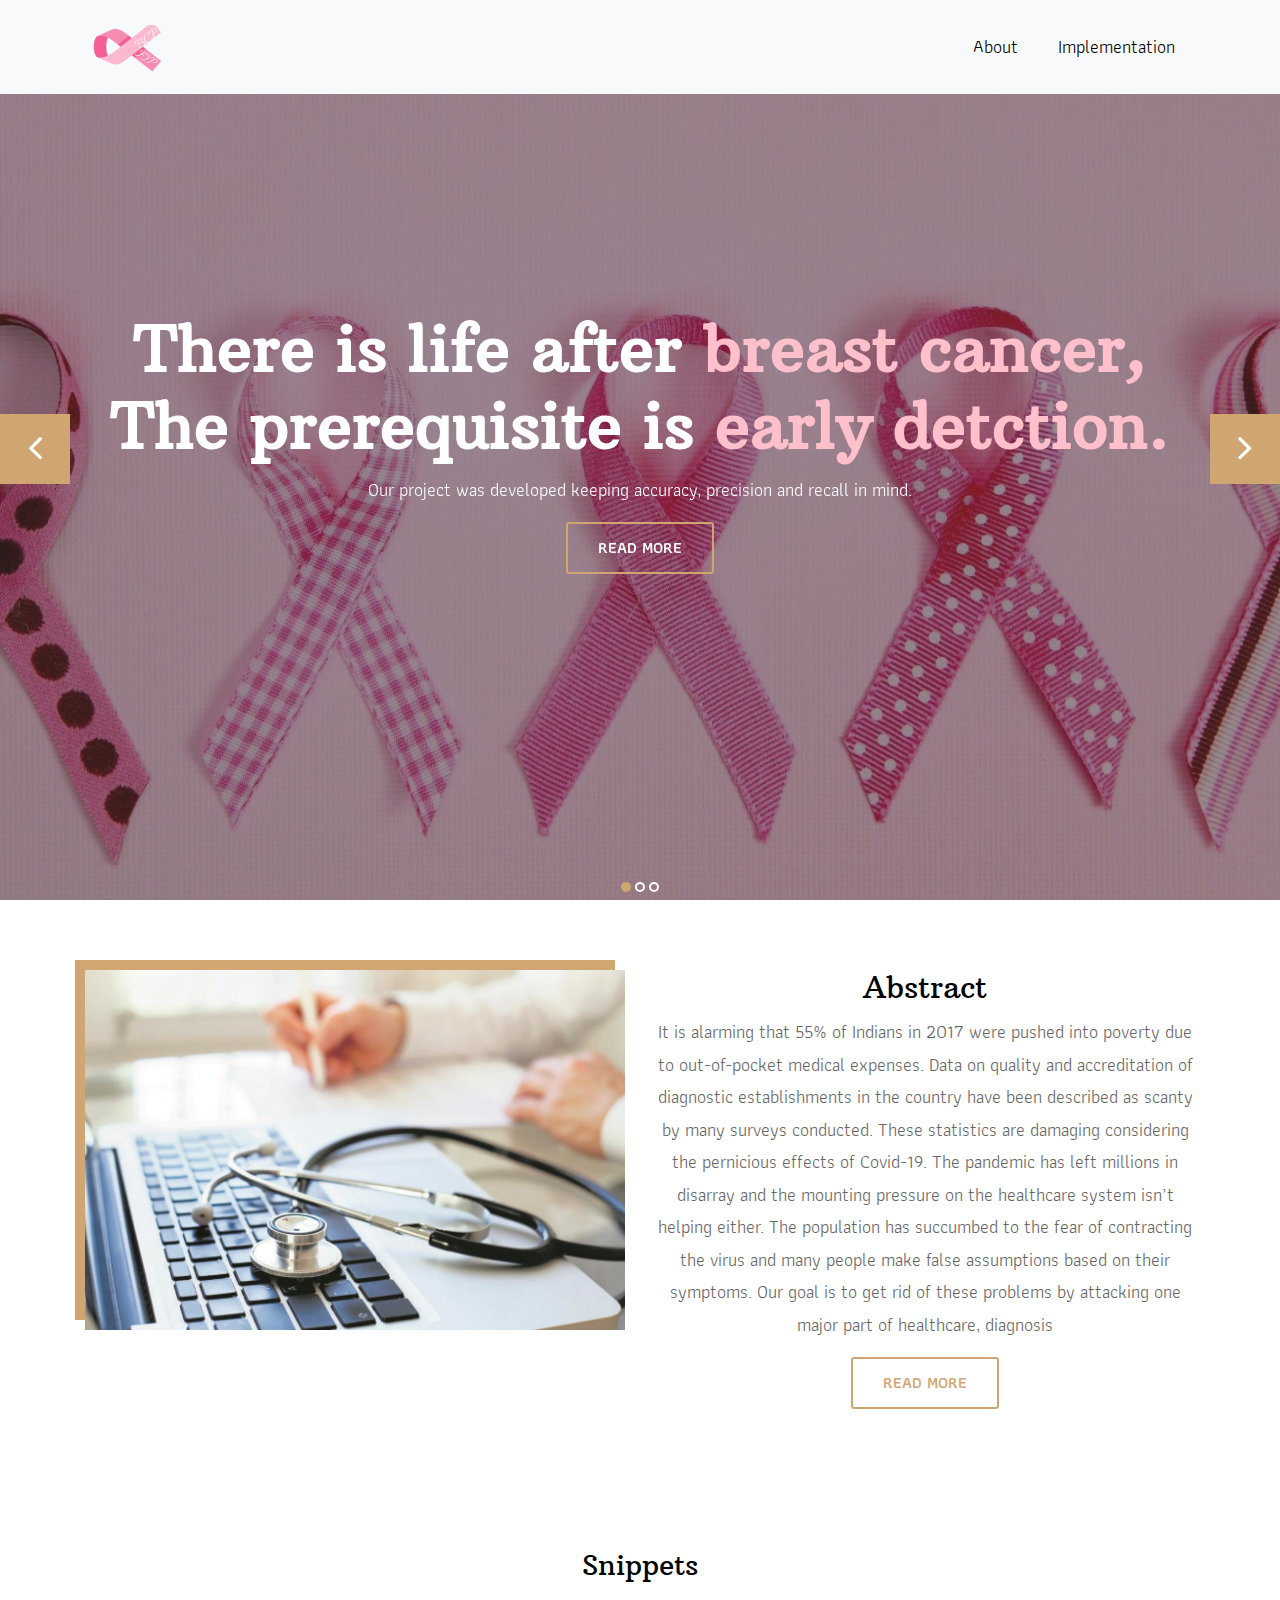
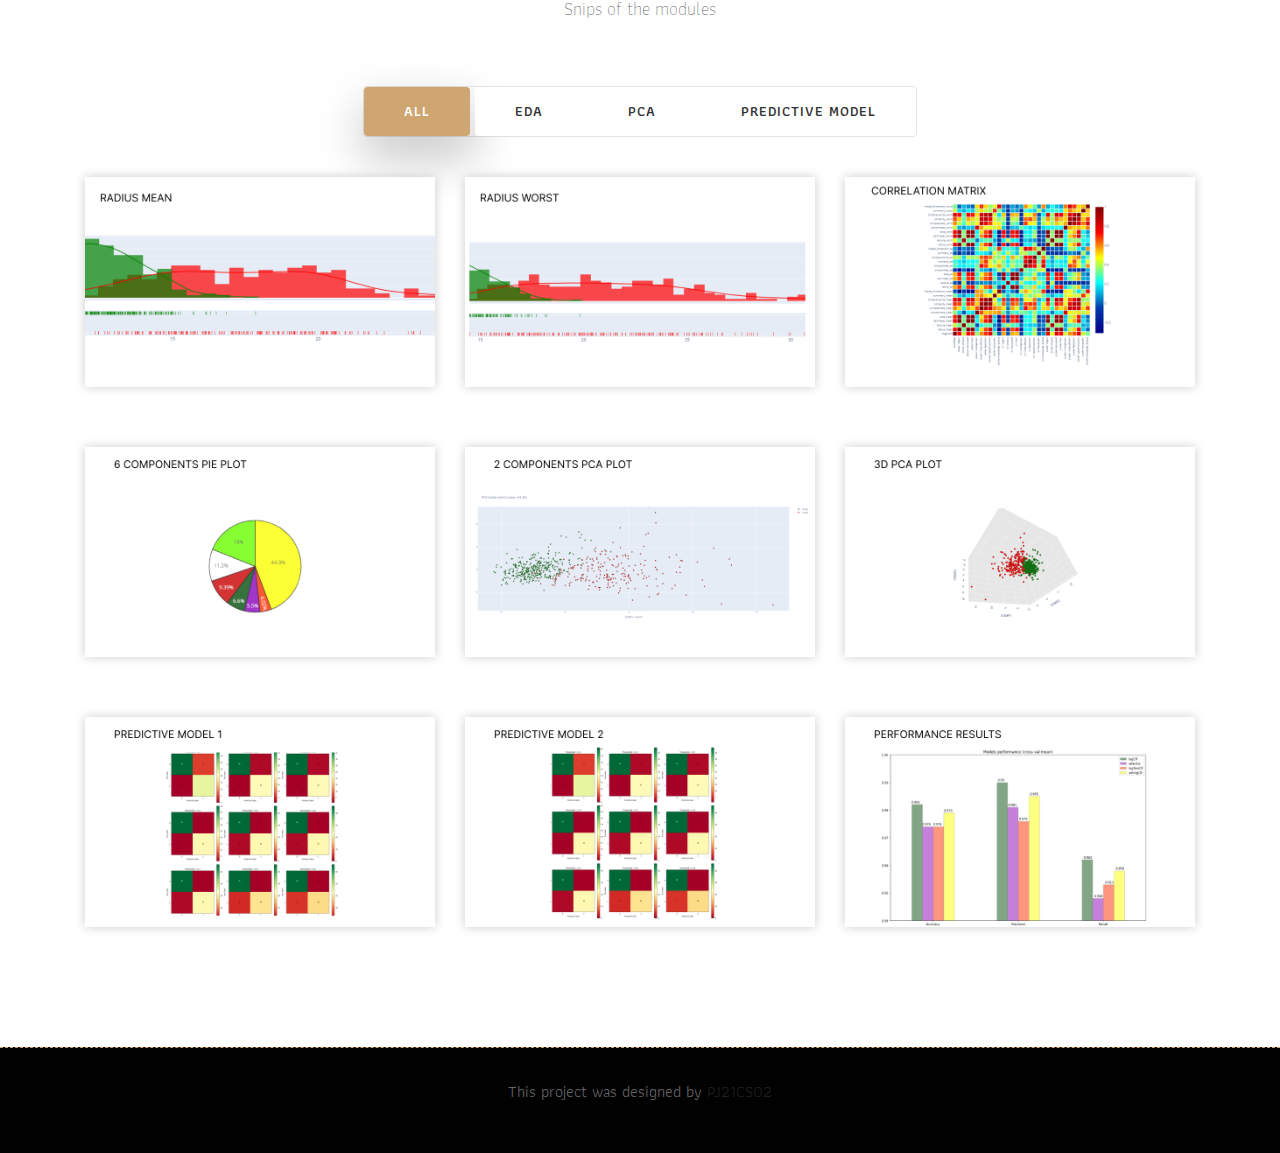
<file: website/index.html>
<!DOCTYPE html>
<html lang="en">
  <!-- Basic -->
  <head>
    <meta charset="utf-8" />
    <meta http-equiv="X-UA-Compatible" content="IE=edge" />

    <!-- Mobile Metas -->
    <meta name="viewport" content="width=device-width, initial-scale=1" />

    <!-- Site Metas -->
    <title>Breast Cancer Prediction - FYP PJ21CS02</title>
    <meta name="keywords" content="Breast cancer prediction">
    <meta name="description" content="A small project website for our FYP">
    <meta name="author" content="PJ21CS02">

    <!-- Site Icons -->
    <link rel="shortcut icon" href="images/favicon.ico" type="image/x-icon" />
    <link rel="apple-touch-icon" href="images/apple-touch-icon.png" />

    <!-- Bootstrap CSS -->
    <link rel="stylesheet" href="css/bootstrap.min.css" />
    <!-- Site CSS -->
    <link rel="stylesheet" href="css/style.css" />
    <!-- Responsive CSS -->
    <link rel="stylesheet" href="css/responsive.css" />
    <!-- Custom CSS -->
    <link rel="stylesheet" href="css/custom.css" />

  </head>

  <body>
    <!-- Start header -->
    <header class="top-navbar">
      <nav class="navbar navbar-expand-lg navbar-light bg-light">
        <div class="container">
          <a class="navbar-brand" href="index.html">
            <img src="images/LL.png" alt="" />
          </a>
          <button
            class="navbar-toggler"
            type="button"
            data-toggle="collapse"
            data-target="#navbars-rs-food"
            aria-controls="navbars-rs-food"
            aria-expanded="false"
            aria-label="Toggle navigation"
          >
            <span class="navbar-toggler-icon"></span>
          </button>
          <div class="collapse navbar-collapse" id="navbars-rs-food">
            <ul class="navbar-nav ml-auto">
              <li class="nav-item">
                <a class="nav-link" href="about.html">About</a>
              </li>
              <li class="nav-item">
                <a class="nav-link" href="https://github.com/malfunctixn/FYP">Implementation</a>
              </li>
            </ul>
          </div>
        </div>
      </nav>
    </header>
    <!-- End header -->

    <!-- Start slides -->
    <div id="slides" class="cover-slides">
      <ul class="slides-container">
        <li class="text-center">
          <img src="images/bcp11.jpg" alt="" />
          <div class="container">
            <div class="row">
              <div class="col-md-12">
                <h1 class="m-b-20">
                  <strong
                    >There is life after <span style="color: pink;">breast cancer,</span> <br />
                    The prerequisite is <span style="color:pink ;">early detction.</span> </strong
                  >
                </h1>
                <p class="m-b-40">
                  Our project was developed keeping accuracy, precision and
                  recall in mind.
                </p>
                <p>
                  <a
                    class="btn btn-lg btn-circle btn-outline-new-white"
                    href="blog.html"
                    >Read more</a
                  >
                </p>
              </div>
            </div>
          </div>
        </li>
        <li class="text-center">
          <img src="images/bg.jpg" alt="" />
          <div class="container">
            <div class="row">
              <div class="col-md-12">
                <h1 class="m-b-20" >
                    Supporting the <span style="color: pink;">Fighters,</span> <br />
                    Admiring the <span style="color: pink;">Survivors,</span> <br />
                    Honoring the <span style="color: pink;">Taken</span> <br />
                </h1>
                <p>
                  <a
                    class="btn btn-lg btn-circle btn-outline-new-white"
                    href="blog.html"
                    >Read more</a
                  >
                </p>
              </div>
            </div>
          </div>
        </li>
        <li class="text-center">
          <img src="images/bg1.jpg" alt="" />
          <div class="container">
            <div class="row">
              <div class="col-md-12">
                <h1 class="m-b-20">
                 
                    The <span style="color: pink;"> Human Spirit </span><br />
                    is stronger than anything that can happen to it.
                </h1>
                <p>
                  <a
                    class="btn btn-lg btn-circle btn-outline-new-white"
                    href="blog.html"
                    >Read more</a
                  >
                </p>
              </div>
            </div>
          </div>
        </li>
      </ul>
      <div class="slides-navigation">
        <a href="#" class="next"
          ><i class="fa fa-angle-right" aria-hidden="true"></i
        ></a>
        <a href="#" class="prev"
          ><i class="fa fa-angle-left" aria-hidden="true"></i
        ></a>
      </div>
    </div>
    <!-- End slides -->

    <!-- Start Abstract -->
    <div class="about-section-box">
      <div class="container">
        <div class="row">
          <div class="col-lg-6 col-md-6 col-sm-12">
            <img src="images/bcp1.jpg" alt="" class="img-fluid" />
          </div>
          <div class="col-lg-6 col-md-6 col-sm-12 text-center">
            <div class="inner-column">
              <h1>Abstract</h1>
              <p>
                It is alarming that 55% of Indians in 2017 were pushed into
                poverty due to out-of-pocket medical expenses. Data on quality
                and accreditation of diagnostic establishments in the country
                have been described as scanty by many surveys conducted. These
                statistics are damaging considering the pernicious effects of
                Covid-19. The pandemic has left millions in disarray and the
                mounting pressure on the healthcare system isn’t helping either.
                The population has succumbed to the fear of contracting the
                virus and many people make false assumptions based on their
                symptoms. Our goal is to get rid of these problems by attacking
                one major part of healthcare, diagnosis
              </p>
              <a
                class="btn btn-lg btn-circle btn-outline-new-white"
                href="abstract-blog.html"
                >Read more</a
              >
            </div>
          </div>
        </div>
      </div>
    </div>
    <!-- End abstract -->

    <!-- Start Menu -->
    <div class="menu-box">
      <div class="container">
        <div class="row">
          <div class="col-lg-12">
            <div class="heading-title text-center">
              <h2>Snippets</h2>
              <p>
                Snips of the modules
              </p>
            </div>
          </div>
        </div>
        <div class="row">
          <div class="col-lg-12">
            <div class="special-menu text-center">
              <div class="button-group filter-button-group">
                <button class="active" data-filter="*">All</button>
                <button data-filter=".drinks">EDA</button>
                <button data-filter=".lunch">PCA</button>
                <button data-filter=".dinner">Predictive Model</button>
              </div>
            </div>
          </div>
        </div>

        <div class="row special-list">
          <div class="col-lg-4 col-md-6 special-grid drinks">
            <div class="gallery-single fix">
              <img src="images/EDA1.png" class="img-fluid" alt="Image" />
              <div class="why-text">
                <h4>EDA - Radius Mean</h4>
              </div>
            </div>
          </div>

          <div class="col-lg-4 col-md-6 special-grid drinks">
            <div class="gallery-single fix">
              <img src="images/EDA2.png" class="img-fluid" alt="Image" />
              <div class="why-text">
                <h4>Radius Worst</h4>
              </div>
            </div>
          </div>

          <div class="col-lg-4 col-md-6 special-grid drinks">
            <div class="gallery-single fix">
              <img src="images/EDA3.png" class="img-fluid" alt="Image" />
              <div class="why-text">
                <h4>Correlation Matrix</h4>
              </div>
            </div>
          </div>

          <div class="col-lg-4 col-md-6 special-grid lunch">
            <div class="gallery-single fix">
              <img src="images/PCA1.png" class="img-fluid" alt="Image" />
              <div class="why-text">
                <h4>PCA with 6 components</h4>
              </div>
            </div>
          </div>

          <div class="col-lg-4 col-md-6 special-grid lunch">
            <div class="gallery-single fix">
              <img src="images/PCA2.png" class="img-fluid" alt="Image" />
              <div class="why-text">
                <h4>PCA with 2 components</h4>
              </div>
            </div>
          </div>

          <div class="col-lg-4 col-md-6 special-grid lunch">
            <div class="gallery-single fix">
              <img src="images/PCA3.png" class="img-fluid" alt="Image" />
              <div class="why-text">
                <h4>PCA with 3 components</h4>
              </div>
            </div>
          </div>

          <div class="col-lg-4 col-md-6 special-grid dinner">
            <div class="gallery-single fix">
              <img src="images/PREDICTIVE MODEL 1.png" class="img-fluid" alt="Image" />
              <div class="why-text">
                <h4>Predicitve Model 1</h4>
              </div>
            </div>
          </div>

          <div class="col-lg-4 col-md-6 special-grid dinner">
            <div class="gallery-single fix">
              <img src="images/PREDICTIVE MODEL 2.png" class="img-fluid" alt="Image" />
              <div class="why-text">
                <h4>Predicitve Model 2</h4>
              </div>
            </div>
          </div>

          <div class="col-lg-4 col-md-6 special-grid dinner">
            <div class="gallery-single fix">
              <img src="images/RESULT.png" class="img-fluid" alt="Image" />
              <div class="why-text">
                <h4>Results</h4>
              </div>
            </div>
          </div>
        </div>
      </div>
    </div>
    <!-- End Menu -->

    <!-- Start Footer -->
      <div class="copyright">
        <div class="container">
          <div class="row">
            <div class="col-lg-12">
              <p class="company-name">
                This project was designed by
                <a href="https://github.com/malfunctixn/FYP"><span>PJ21CS02</span></a>
              </p>
            </div>
          </div>
        </div>
      </div>
    </footer>
    <!-- End Footer -->

    <a href="#" id="back-to-top" title="Back to top" style="display: none"
      >&uarr;</a
    >

    <!-- ALL JS FILES -->
    <script src="js/jquery-3.2.1.min.js"></script>
    <script src="js/popper.min.js"></script>
    <script src="js/bootstrap.min.js"></script>
    <!-- ALL PLUGINS -->
    <script src="js/jquery.superslides.min.js"></script>
    <script src="js/images-loded.min.js"></script>
    <script src="js/isotope.min.js"></script>
    <script src="js/baguetteBox.min.js"></script>
    <script src="js/form-validator.min.js"></script>
    <script src="js/contact-form-script.js"></script>
    <script src="js/custom.js"></script>
  </body>
</html>
</file>
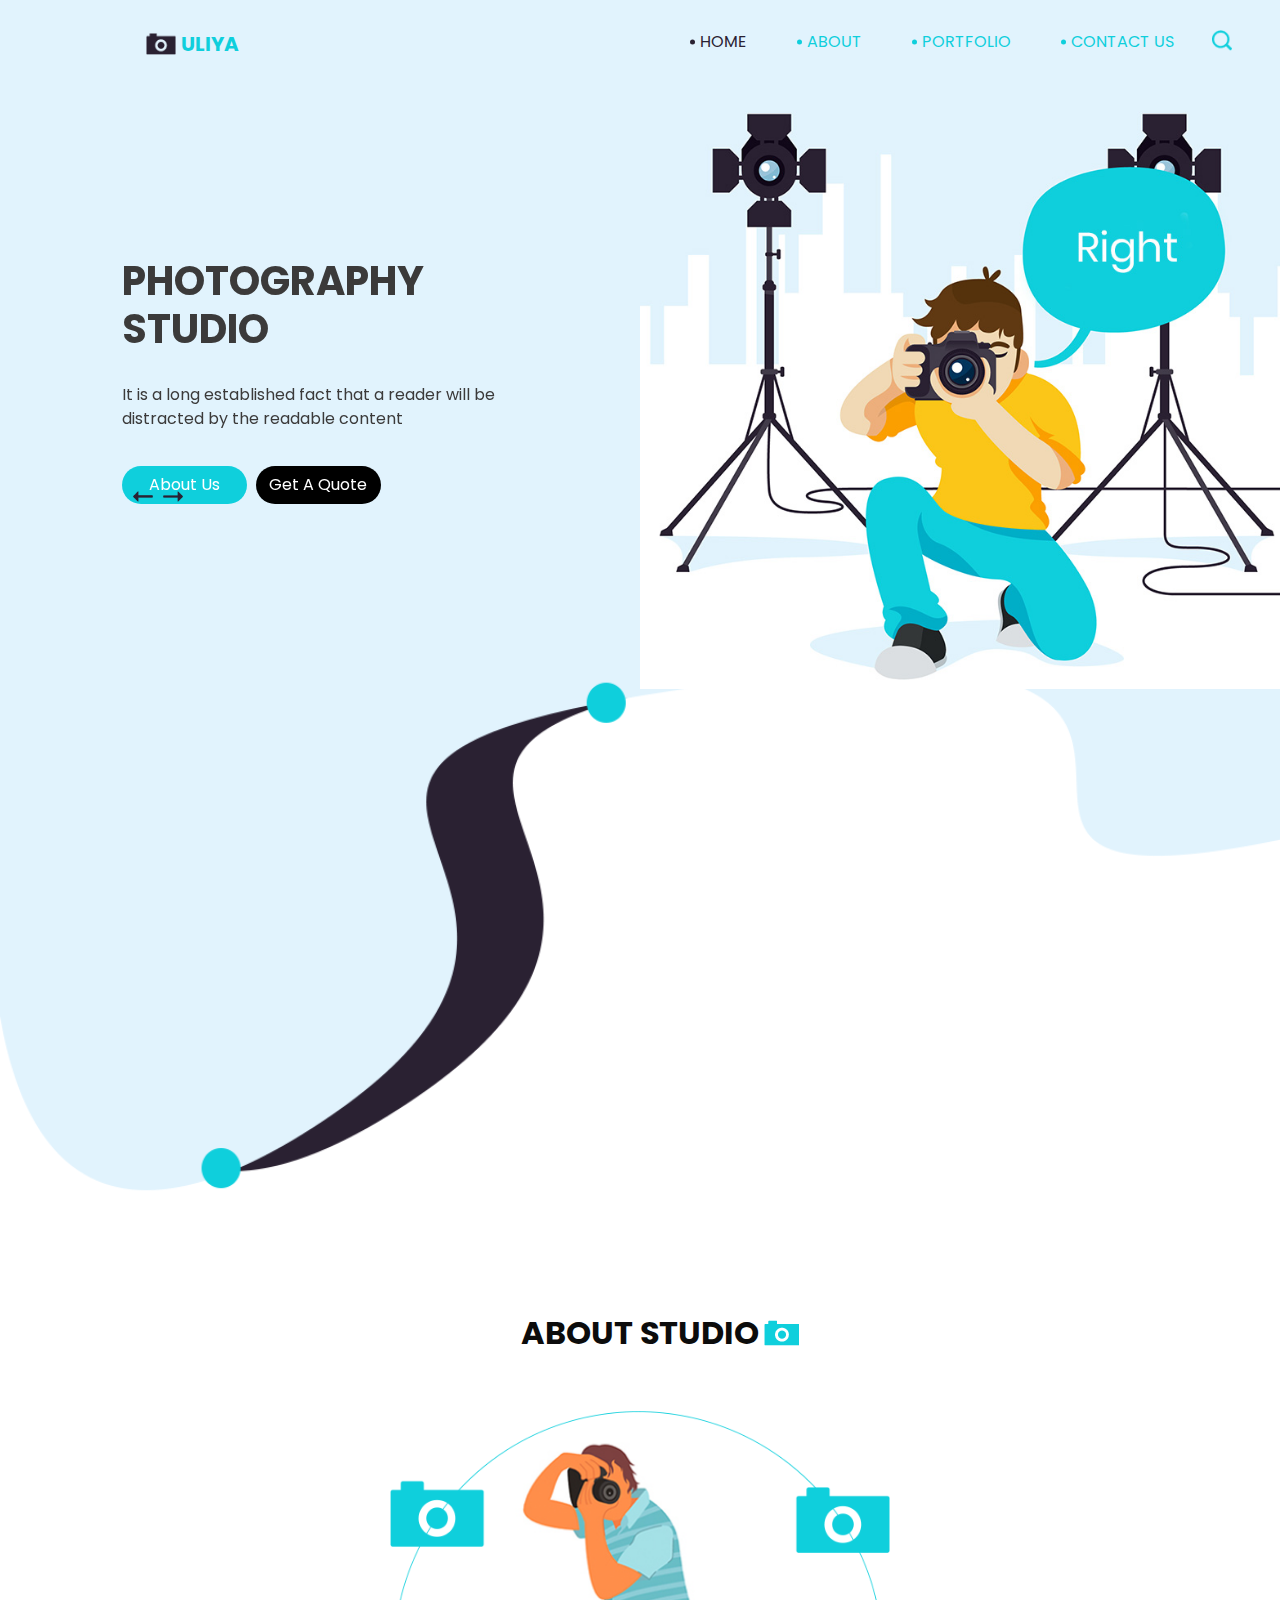
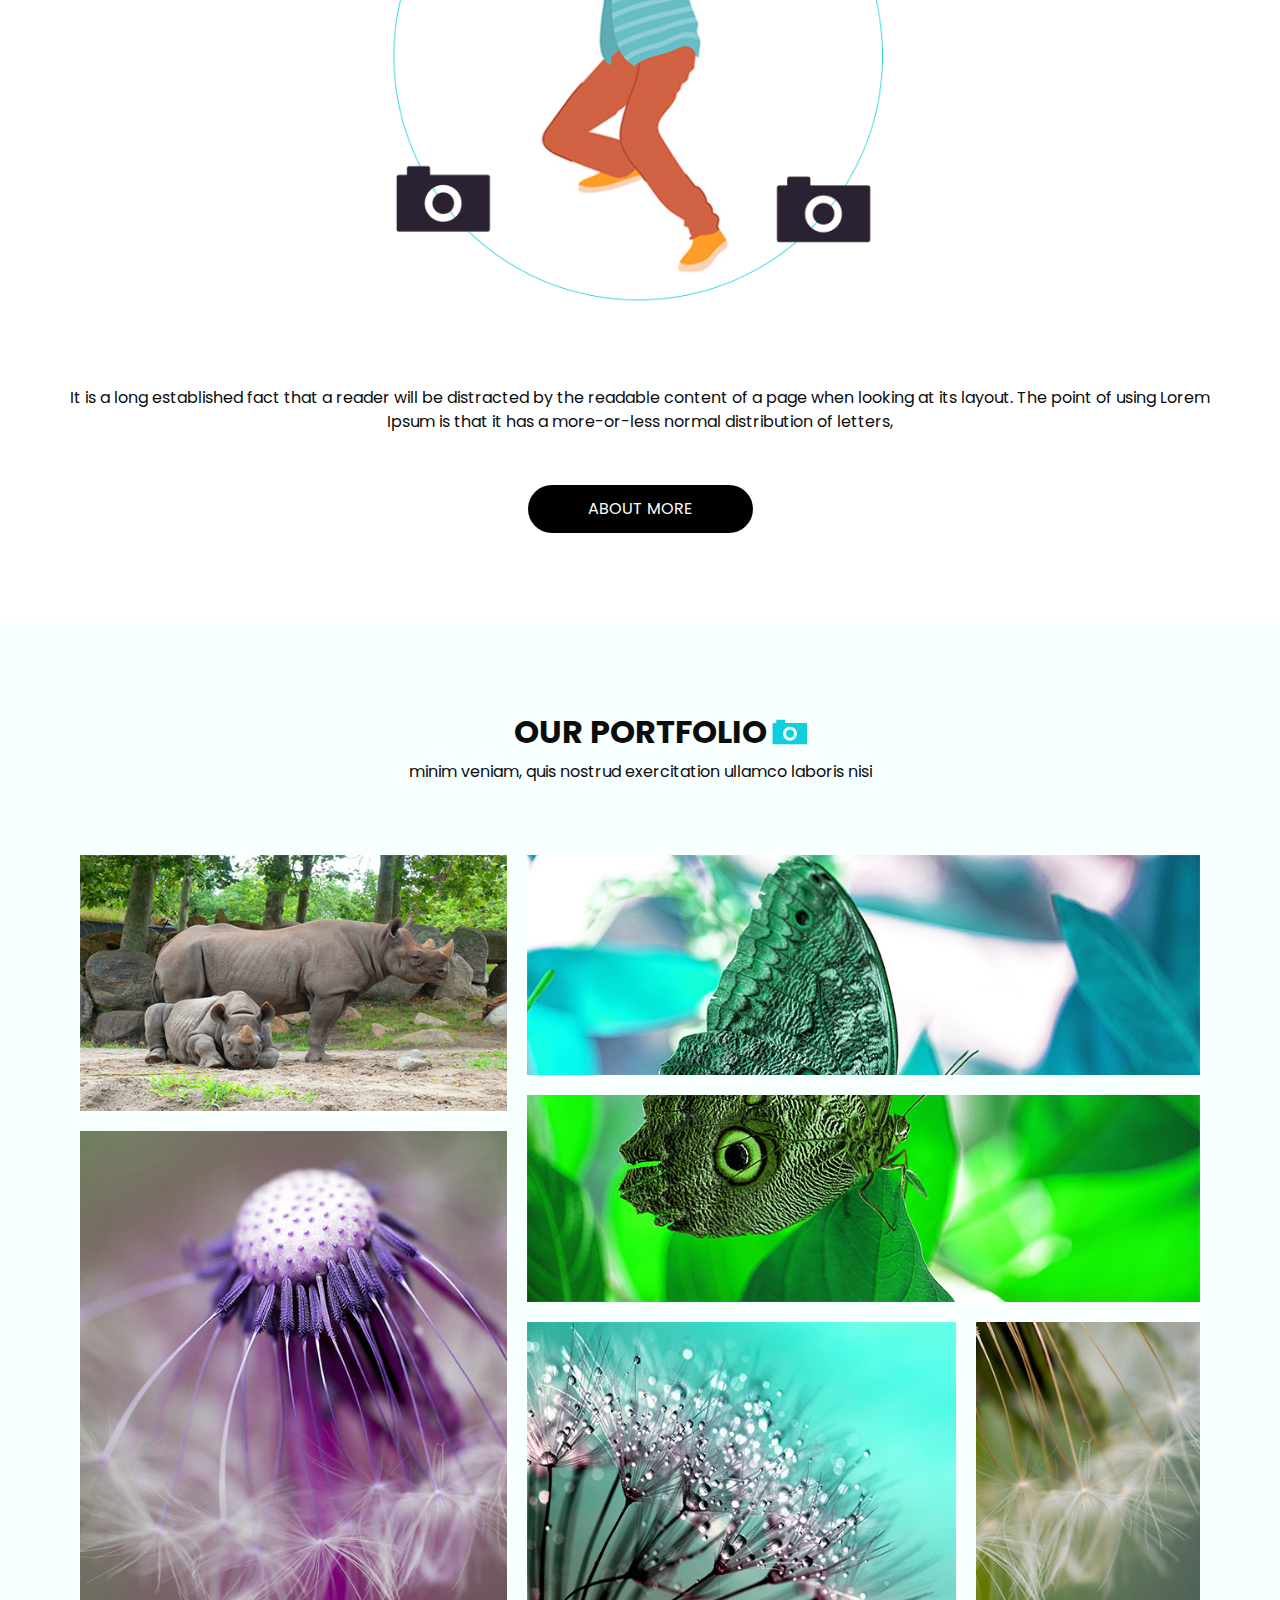
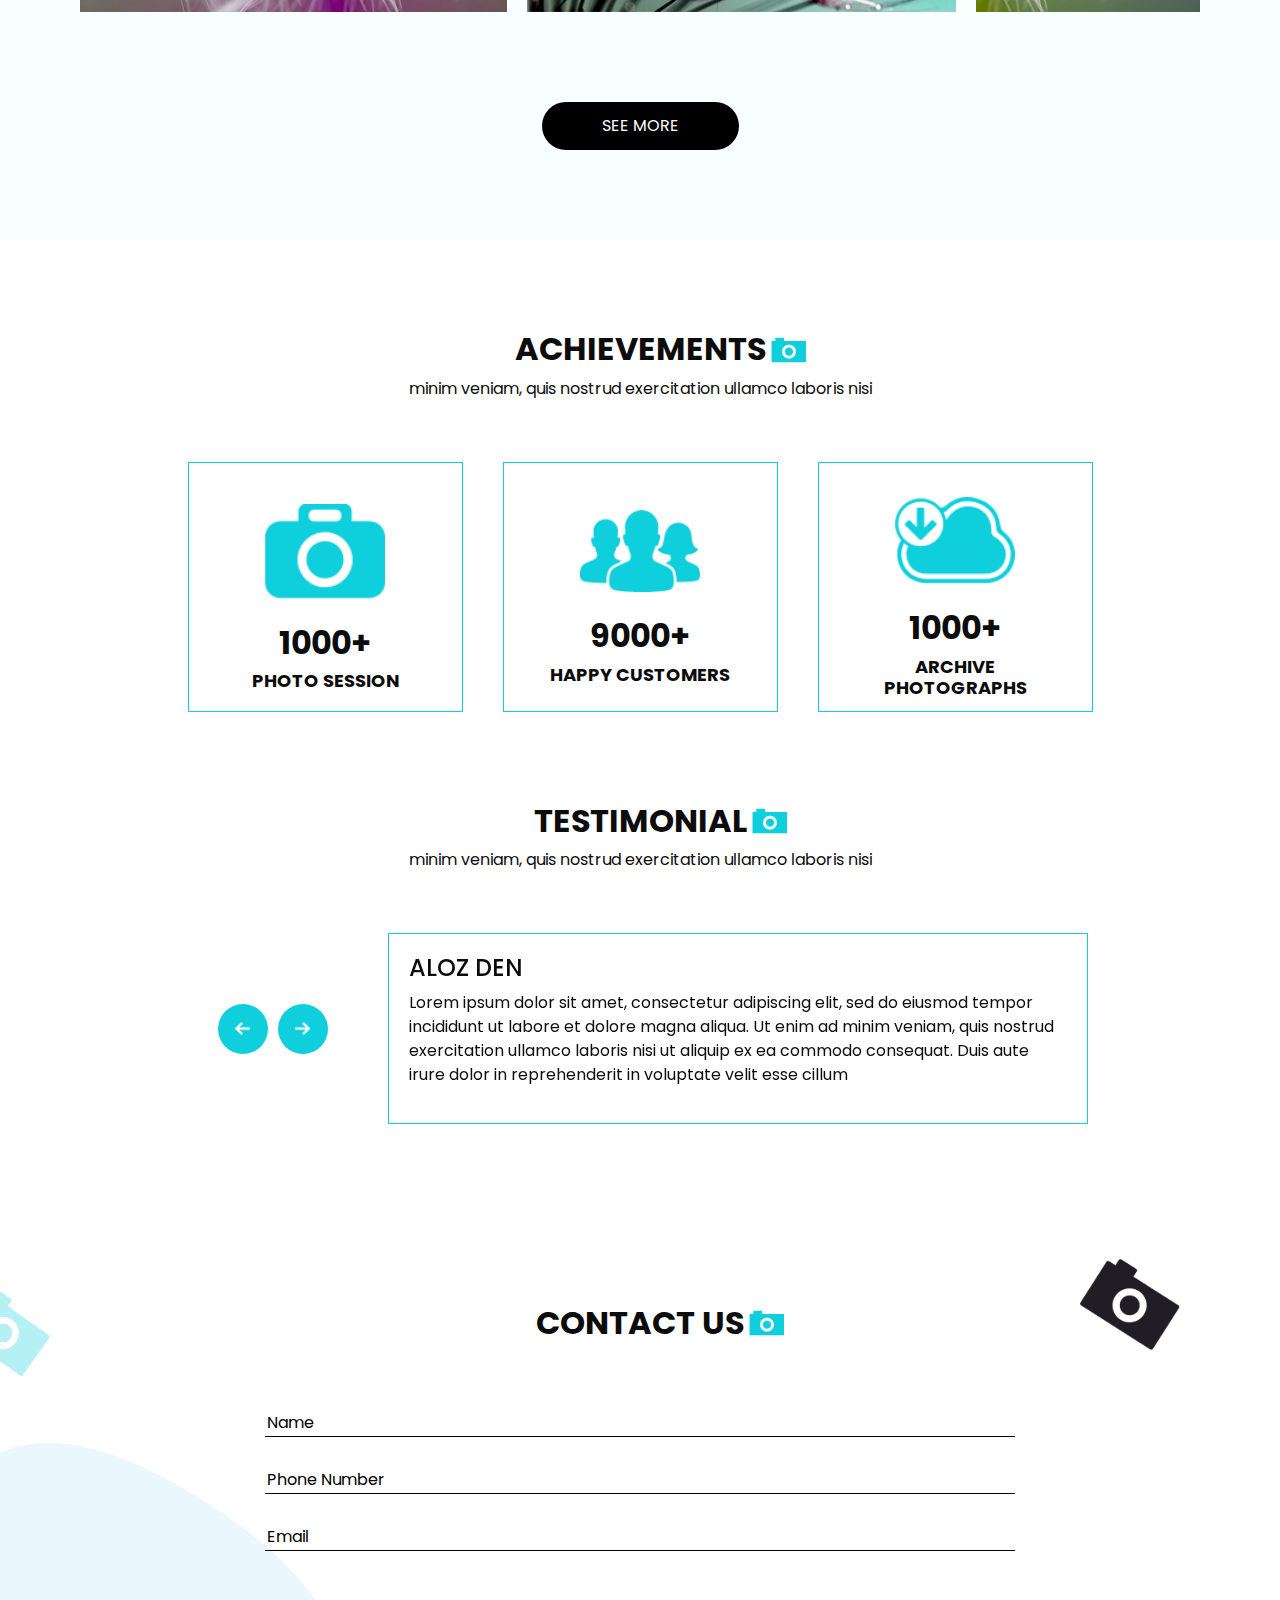
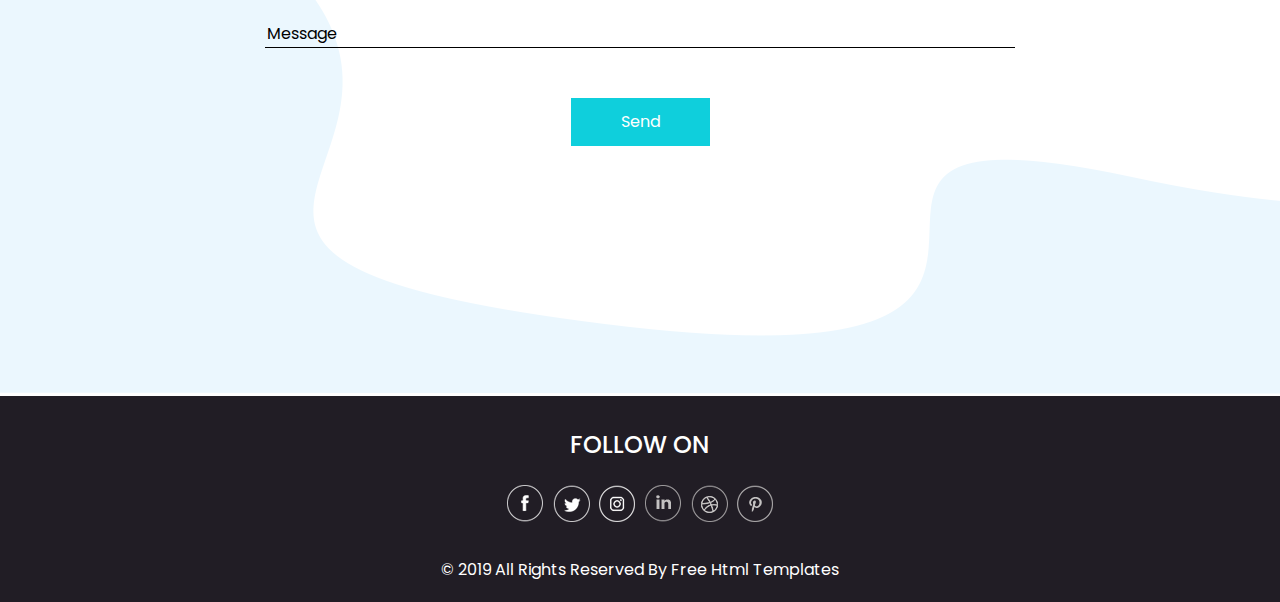
<file: Website/uliya-html/index.html>
<!DOCTYPE html>
<html>

<head>
  <!-- Basic -->
  <meta charset="utf-8" />
  <meta http-equiv="X-UA-Compatible" content="IE=edge" />
  <!-- Mobile Metas -->
  <meta name="viewport" content="width=device-width, initial-scale=1, shrink-to-fit=no" />
  <!-- Site Metas -->
  <meta name="keywords" content="" />
  <meta name="description" content="" />
  <meta name="author" content="" />

  <title>Uliya</title>


  <!-- bootstrap core css -->
  <link rel="stylesheet" type="text/css" href="css/bootstrap.css" />

  <!-- fonts style -->
  <link href="https://fonts.googleapis.com/css?family=Poppins:400,700&display=swap" rel="stylesheet">

  <!-- Custom styles for this template -->
  <link href="css/style.css" rel="stylesheet" />
  <!-- responsive style -->
  <link href="css/responsive.css" rel="stylesheet" />
</head>

<body>

  <div class="hero_area">
    <!-- header section strats -->
    <header class="header_section">
      <div class="container-fluid">
        <div class="row">
          <div class="col-lg-11 offset-lg-1">
            <nav class="navbar navbar-expand-lg custom_nav-container ">
              <a class="navbar-brand" href="index.html">
                <img src="images/logo.png" alt="">
                <span>
                  Uliya
                </span>
              </a>
              </a>
              <button class="navbar-toggler" type="button" data-toggle="collapse" data-target="#navbarSupportedContent"
                aria-controls="navbarSupportedContent" aria-expanded="false" aria-label="Toggle navigation">
                <span class="navbar-toggler-icon"></span>
              </button>

              <div class="collapse navbar-collapse" id="navbarSupportedContent">
                <div class="d-flex ml-auto flex-column flex-lg-row align-items-center">
                  <ul class="navbar-nav  ">
                    <li class="nav-item active">
                      <a class="nav-link" href="index.html">Home <span class="sr-only">(current)</span></a>
                    </li>
                    <li class="nav-item">
                      <a class="nav-link" href="about.html"> About</a>
                    </li>
                    <li class="nav-item">
                      <a class="nav-link" href="portfolio.html"> Portfolio </a>
                    </li>
                    <li class="nav-item">
                      <a class="nav-link" href="contact.html">Contact Us</a>
                    </li>
                  </ul>
                  <form class="form-inline">
                    <button class="btn  my-2 my-sm-0 nav_search-btn" type="submit"></button>
                  </form>
                </div>

              </div>
            </nav>
          </div>
        </div>
      </div>
    </header>
    <!-- end header section -->
    <!-- slider section -->
    <section class=" slider_section position-relative">
      <div id="carouselExampleControls" class="carousel slide" data-ride="carousel">
        <div class="carousel-inner">
          <div class="carousel-item active">
            <div class="container-fluid">
              <div class="row">
                <div class="col-md-5 offset-md-1 ">
                  <div class="detail_box">
                    <h1>
                      photography <br>
                      studio
                    </h1>
                    <p>
                      It is a long established fact that a reader will be distracted by the readable content
                    </p>
                    <div class="btn-box">
                      <a href="" class="btn-1">
                        About Us
                      </a>
                      <a href="" class="btn-2">
                        Get A Quote
                      </a>
                    </div>
                  </div>
                </div>
                <div class="col-md-6 px-0">
                  <div class="img-box">
                    <img src="images/slider-img.jpg" alt="">
                  </div>
                </div>
              </div>
            </div>
          </div>
          <div class="carousel-item">
            <div class="container-fluid">
              <div class="row">
                <div class="col-md-5 offset-md-1">
                  <div class="detail_box">
                    <h1>
                      photography <br>
                      studio
                    </h1>
                    <p>
                      It is a long established fact that a reader will be distracted by the readable content
                    </p>
                    <div class="btn-box">
                      <a href="" class="btn-1">
                        About Us
                      </a>
                      <a href="" class="btn-2">
                        Get A Quote
                      </a>
                    </div>
                  </div>
                </div>
                <div class="col-md-6 px-0">
                  <div class="img-box">
                    <img src="images/slider-img.jpg" alt="">
                  </div>
                </div>
              </div>
            </div>
          </div>
          <div class="carousel-item">
            <div class="container-fluid">
              <div class="row">
                <div class="col-md-5 offset-md-1">
                  <div class="detail_box">
                    <h1>
                      photography <br>
                      studio
                    </h1>
                    <p>
                      It is a long established fact that a reader will be distracted by the readable content
                    </p>
                    <div class="btn-box">
                      <a href="" class="btn-1">
                        About Us
                      </a>
                      <a href="" class="btn-2">
                        Get A Quote
                      </a>
                    </div>
                  </div>
                </div>
                <div class="col-md-6 px-0">
                  <div class="img-box">
                    <img src="images/slider-img.jpg" alt="">
                  </div>
                </div>
              </div>
            </div>
          </div>
        </div>
        <div class="carousel_btn-container">
          <a class="carousel-control-prev" href="#carouselExampleControls" role="button" data-slide="prev">
            <span class="sr-only">Previous</span>
          </a>
          <a class="carousel-control-next" href="#carouselExampleControls" role="button" data-slide="next">
            <span class="sr-only">Next</span>
          </a>
        </div>
      </div>

    </section>
    <!-- end slider section -->
  </div>

  <!-- about section -->

  <section class="about_section layout_padding">
    <div class="container">
      <div class="heading_container">
        <h2>
          About Studio
        </h2>
      </div>
      <div class="box">
        <div class="img-box">
          <img src="images/about-img.jpg" alt="">
          <div class="about_img-bg">
            <img src="images/about-img-bg.png" alt="">
          </div>
        </div>
        <div class="detail-box">
          <p>
            It is a long established fact that a reader will be distracted by the readable content of a page when
            looking at its layout. The point of using Lorem Ipsum is that it has a more-or-less normal distribution of
            letters,
          </p>
          <div>
            <a href="">
              about More
            </a>
          </div>
        </div>
      </div>
    </div>

  </section>

  <!-- end about section -->

  <!-- portfolio section -->

  <section class="portfolio_section layout_padding">
    <div class="container">
      <div class="heading_container">
        <h2>
          Our portfolio
        </h2>
        <p>
          minim veniam, quis nostrud exercitation ullamco laboris nisi
        </p>
      </div>
      <div class="portfolio_container layout_padding2">
        <div class="box-1">
          <div class="img-box b-1">
            <img src="images/p-1.jpg" alt="">
            <div class="btn-box">
              <a href="" class="btn-1">

              </a>
            </div>
          </div>
          <div class="img-box b-2">
            <img src="images/p-2.jpg" alt="">
            <div class="btn-box">
              <a href="" class="btn-1">

              </a>
            </div>
          </div>
        </div>
        <div class="box-2">
          <div class="box-2-top">
            <div class="img-box b-3">
              <img src="images/p-3.jpg" alt="">
              <div class="btn-box">
                <a href="" class="btn-1">

                </a>
              </div>
            </div>
          </div>
          <div class="box-2-top2">
            <div class="img-box b-4">
              <img src="images/p-4.jpg" alt="">
              <div class="btn-box">
                <a href="" class="btn-1">

                </a>
              </div>
            </div>
          </div>
          <div class="box-2-btm">
            <div class="img-box b-5">
              <img src="images/p-5.jpg" alt="">
              <div class="btn-box">
                <a href="" class="btn-1">

                </a>
              </div>
            </div>
            <div class="img-box b-6">
              <img src="images/p-6.jpg" alt="">
              <div class="btn-box">
                <a href="" class="btn-1">

                </a>
              </div>
            </div>
          </div>
        </div>
      </div>
      <div class="see_btn">
        <a href="">
          See More
        </a>
      </div>
    </div>

  </section>

  <!-- end about section -->

  <!-- achieve section -->

  <section class="achieve_section layout_padding">
    <div class="container">
      <div class="heading_container">
        <h2>
          ACHIEVEMENTS
        </h2>
        <p>
          minim veniam, quis nostrud exercitation ullamco laboris nisi
        </p>
      </div>
      <div class="achieve_container">
        <div class="box">
          <div class="img-box">
            <img src="images/a-1.png" alt="">
          </div>
          <div class="detail-box">
            <h2>
              1000+
            </h2>
            <h6>
              Photo Session
            </h6>
          </div>
        </div>
        <div class="box">
          <div class="img-box">
            <img src="images/a-2.png" alt="">
          </div>
          <div class="detail-box">
            <h2>
              9000+
            </h2>
            <h6>
              Happy Customers
            </h6>
          </div>
        </div>
        <div class="box">
          <div class="img-box">
            <img src="images/a-3.png" alt="">
          </div>
          <div class="detail-box">
            <h2>
              1000+
            </h2>
            <h6>
              Archive Photographs
            </h6>
          </div>
        </div>
      </div>
    </div>
  </section>

  <!-- end achieve section -->

  <!-- client section -->

  <section class="client_section layout_padding-bottom">
    <div class="container">
      <div class="heading_container">
        <h2>
          Testimonial
        </h2>
        <p>
          minim veniam, quis nostrud exercitation ullamco laboris nisi
        </p>
      </div>
      <div class="layout_padding2-top">
        <div id="carouselExample2Controls" class="carousel slide" data-ride="carousel">
          <div class="row">
            <div class="col-md-3">
              <div class="btn_container">
                <a class="carousel-control-prev" href="#carouselExample2Controls" role="button" data-slide="prev">
                  <span class="sr-only">Previous</span>
                </a>
                <a class="carousel-control-next" href="#carouselExample2Controls" role="button" data-slide="next">
                  <span class="sr-only">Next</span>
                </a>
              </div>
            </div>
            <div class="col-md-9 col-lg-8">
              <div class="carousel-inner">
                <div class="carousel-item active">
                  <div class="detail-box">
                    <h4>
                      Aloz den
                    </h4>
                    <p>
                      Lorem ipsum dolor sit amet, consectetur adipiscing elit, sed do eiusmod tempor incididunt ut
                      labore
                      et
                      dolore magna aliqua. Ut enim ad minim veniam, quis nostrud exercitation ullamco laboris nisi ut
                      aliquip ex ea commodo consequat. Duis aute irure dolor in reprehenderit in voluptate velit esse
                      cillum
                    </p>
                  </div>
                </div>
                <div class="carousel-item ">
                  <div class="detail-box">
                    <h4>
                      Aloz den
                    </h4>
                    <p>
                      Lorem ipsum dolor sit amet, consectetur adipiscing elit, sed do eiusmod tempor incididunt ut
                      labore
                      et
                      dolore magna aliqua. Ut enim ad minim veniam, quis nostrud exercitation ullamco laboris nisi ut
                      aliquip ex ea commodo consequat. Duis aute irure dolor in reprehenderit in voluptate velit esse
                      cillum
                    </p>
                  </div>
                </div>
                <div class="carousel-item ">
                  <div class="detail-box">
                    <h4>
                      Aloz den
                    </h4>
                    <p>
                      Lorem ipsum dolor sit amet, consectetur adipiscing elit, sed do eiusmod tempor incididunt ut
                      labore
                      et
                      dolore magna aliqua. Ut enim ad minim veniam, quis nostrud exercitation ullamco laboris nisi ut
                      aliquip ex ea commodo consequat. Duis aute irure dolor in reprehenderit in voluptate velit esse
                      cillum
                    </p>
                  </div>
                </div>
              </div>
            </div>

          </div>

        </div>
      </div>
    </div>
  </section>


  <!-- end client section -->

  <!-- contact section -->

  <section class="contact_section layout_padding">
    <div class="bg-img1">
      <img src="images/bg-img-1.png" alt="">
    </div>
    <div class="bg-img2">
      <img src="images/bg-img-2.png" alt="">
    </div>
    <div class="container">
      <div class="heading_container">
        <h2>
          Contact Us
        </h2>
      </div>
      <div class="">
        <div class="row">
          <div class="col-md-8 mx-auto">
            <form action="">
              <div class="contact_form-container">
                <div>
                  <div>
                    <input type="text" placeholder="Name">
                  </div>
                  <div>
                    <input type="text" placeholder="Phone Number">
                  </div>
                  <div>
                    <input type="email" placeholder="Email">
                  </div>
                  <div class="">
                    <input type="text" placeholder="Message" class="message_input">
                  </div>
                  <div class=" d-flex justify-content-center ">
                    <button type="submit">
                      Send
                    </button>
                  </div>
                </div>
              </div>
            </form>
          </div>
        </div>
      </div>
    </div>
  </section>


  <!-- end contact section -->


  <!-- info section -->
  <section class="info_section ">
    <div class="container">
      <div class="info_container">
        <div class="info_social">
          <div class="d-flex justify-content-center">
            <h4 class="">
              Follow on
            </h4>
          </div>
          <div class="social_box">
            <a href="">
              <img src="images/fb.png" alt="">
            </a>
            <a href="">
              <img src="images/twitter.png" alt="">
            </a>
            <a href="">
              <img src="images/instagram.png" alt="">
            </a>
            <a href="">
              <img src="images/linkedin.png" alt="">
            </a>
            <a href="">
              <img src="images/dribble.png" alt="">
            </a>
            <a href="">
              <img src="images/pinterest.png" alt="">
            </a>
          </div>
        </div>
      </div>
    </div>
  </section>

  <!-- end info_section -->

  <!-- footer section -->
  <section class="container-fluid footer_section">
    <div class="container">
      <p>
        &copy; 2019 All Rights Reserved By
        <a href="https://html.design/">Free Html Templates</a>
      </p>
    </div>
  </section>
  <!-- footer section -->

  <script type="text/javascript" src="js/jquery-3.4.1.min.js"></script>
  <script type="text/javascript" src="js/bootstrap.js"></script>

</body>

</html>
</file>
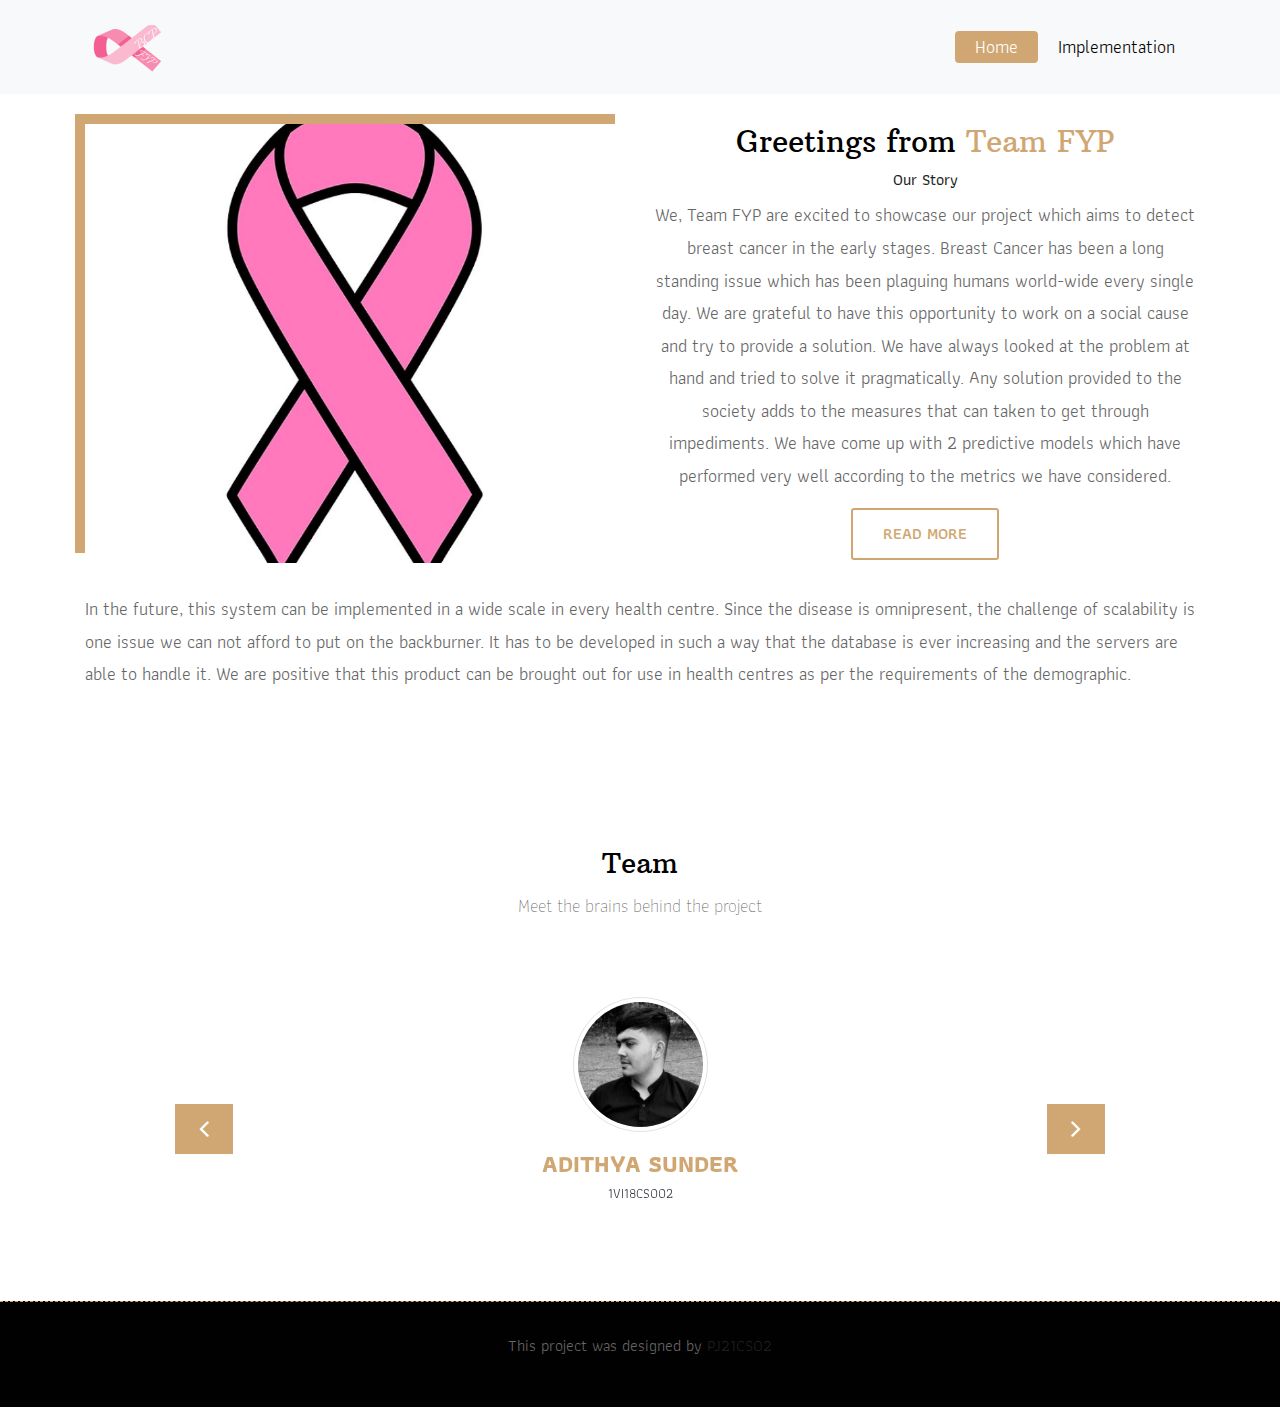
<file: website/about.html>
<!DOCTYPE html>
<html lang="en">
  <!-- Basic -->
  <head>
    <meta charset="utf-8" />
    <meta http-equiv="X-UA-Compatible" content="IE=edge" />

    <!-- Mobile Metas -->
    <meta name="viewport" content="width=device-width, initial-scale=1" />

    <!-- Site Metas -->
    <title>Breast Cancer Prediction - FYP PJ21CS02</title>
    <meta name="keywords" content="Breast cancer prediction">
    <meta name="description" content="A small project website for our FYP">
    <meta name="author" content="PJ21CS02">

    <!-- Site Icons -->
    <link rel="shortcut icon" href="images/favicon.ico" type="image/x-icon" />
    <link rel="apple-touch-icon" href="images/apple-touch-icon.png" />

    <!-- Bootstrap CSS -->
    <link rel="stylesheet" href="css/bootstrap.min.css" />
    <!-- Site CSS -->
    <link rel="stylesheet" href="css/style.css" />
    <!-- Responsive CSS -->
    <link rel="stylesheet" href="css/responsive.css" />
    <!-- Custom CSS -->
    <link rel="stylesheet" href="css/custom.css" />
  </head>

  <body>
    <!-- Start header -->
    <header class="top-navbar">
      <nav class="navbar navbar-expand-lg navbar-light bg-light">
        <div class="container">
          <a class="navbar-brand" href="index.html">
            <img src="images/LL.png" alt="" />
          </a>
          <button
            class="navbar-toggler"
            type="button"
            data-toggle="collapse"
            data-target="#navbars-rs-food"
            aria-controls="navbars-rs-food"
            aria-expanded="false"
            aria-label="Toggle navigation"
          >
            <span class="navbar-toggler-icon"></span>
          </button>
          <div class="collapse navbar-collapse" id="navbars-rs-food">
            <ul class="navbar-nav ml-auto">
              <li class="nav-item active">
                <a class="nav-link" href="index.html">Home</a>
              </li>
              <li class="nav-item">
                <a class="nav-link" href="https://github.com/malfunctixn/FYP"
                  >Implementation</a
                >
              </li>
            </ul>
          </div>
        </div>
      </nav>
    </header>
    <!-- End header -->

    <!-- Start header -->
    <!-- <div class="">
      <div class="container text-center">
        <div class="row">
          <div class="col-lg-12">
            <h1>About Us</h1>
          </div>
        </div>
      </div>
    </div> -->
    <!-- End header -->
<br><br>
    <!-- Start About -->
    <div class="about-section-box">
      <div class="container">
        <div class="row">
          <div class="col-lg-6 col-md-6">
            <img src="images/BC-logo.png" alt="" class="img-fluid" />
          </div>
          <div class="col-lg-6 col-md-6 text-center">
            <div class="inner-column">
              <h1>Greetings from <span>Team FYP</span></h1>
              <h4>Our Story</h4>
              <p>
                We, Team FYP are excited to showcase our project which aims to detect breast cancer in the early stages.
                Breast Cancer has been a long standing issue which has been plaguing humans world-wide every single day. We are grateful to have this opportunity to work on a social cause and try to provide a solution. We have always looked at the problem at hand and tried to solve it pragmatically. Any solution provided to the society adds to the measures that can taken to get through impediments. We have come up with 2 predictive models which have performed very well according to the metrics we have considered.
              </p>
              <a class="btn btn-lg btn-circle btn-outline-new-white" href="blog.html"
                >Read More</a
              >
            </div>
          </div>
          <div class="col-md-12">
            <div class="inner-pt">
              <p>
                In the future, this system can be implemented in a wide scale in every health centre. Since the disease is omnipresent, the challenge of scalability is one issue we can not afford to put on the backburner. It has to be developed in such a way that the database is ever increasing and the servers are able to handle it. We are positive that this product can be brought out for use in health centres as per the requirements of the demographic. 
              </p>
            </div>
          </div>
        </div>
      </div>
    </div>
    <!-- End About -->

    <!-- Start Customer Reviews -->
    <div class="customer-reviews-box">
      <div class="container">
        <div class="row">
          <div class="col-lg-12">
            <div class="heading-title text-center">
              <h2>Team</h2>
              <p>
                Meet the brains behind the project
              </p>
            </div>
          </div>
        </div>
        <div class="row">
          <div class="col-md-8 mr-auto ml-auto text-center">
            <div id="reviews" class="carousel slide" data-ride="carousel">
              <div class="carousel-inner mt-4">
                <div class="carousel-item text-center active">
                  <div class="img-box p-1 border rounded-circle m-auto">
                    <img
                      class="d-block w-100 rounded-circle"
                      src="images/adi.png"
                      alt="Adi"
                    />
                  </div>
                  <h5 class="mt-4 mb-0">
                    <strong class="text-warning text-uppercase"
                      >Adithya Sunder</strong
                    >
                  </h5>
                  <h6 class="text-dark m-0">1VI18CS002</h6>
                </div>
                <div class="carousel-item text-center">
                  <div class="img-box p-1 border rounded-circle m-auto">
                    <img
                      class="d-block w-100 rounded-circle"
                      src="images/nithin.png"
                      alt="Nithin"
                    />
                  </div>
                  <h5 class="mt-4 mb-0">
                    <strong class="text-warning text-uppercase"
                      >Nithin Kumar B</strong
                    >
                  </h5>
                  <h6 class="text-dark m-0">1VI18CS069</h6>
                </div>
                <div class="carousel-item text-center">
                  <div class="img-box p-1 border rounded-circle m-auto">
                    <img class="d-block w-100 rounded-circle" src="images/santhosh.png" alt="Santhosh" />
                  </div>
                  <h5 class="mt-4 mb-0">
                    <strong class="text-warning text-uppercase"
                      >Santhosh B Rao</strong
                    >
                  </h5>
                  <h6 class="text-dark m-0">1VI18CS094</h6>
                </div>
                <div class="carousel-item text-center">
                  <div class="img-box p-1 border rounded-circle m-auto">
                    <img
                      class="d-block w-100 rounded-circle"
                      src="images/shashank.png"
                      alt="Shashank"
                    />
                  </div>
                  <h5 class="mt-4 mb-0">
                    <strong class="text-warning text-uppercase"
                      >Shashank P</strong
                    >
                  </h5>
                  <h6 class="text-dark m-0">1VI18CS099</h6>
                </div>
              </div>
              <a
                class="carousel-control-prev"
                href="#reviews"
                role="button"
                data-slide="prev"
              >
                <i class="fa fa-angle-left" aria-hidden="true"></i>
                <span class="sr-only">Previous</span>
              </a>
              <a
                class="carousel-control-next"
                href="#reviews"
                role="button"
                data-slide="next"
              >
                <i class="fa fa-angle-right" aria-hidden="true"></i>
                <span class="sr-only">Next</span>
              </a>
            </div>
          </div>
        </div>
      </div>
    </div>
    <!-- End Customer Reviews -->

    <!-- Strat Footer -->
      <div class="copyright">
        <div class="container">
          <div class="row">
            <div class="col-lg-12">
              <p class="company-name">
                This project was designed by
                <a href="https://github.com/malfunctixn/FYP"><span>PJ21CS02</span></a>
              </p>
            </div>
          </div>
        </div>
      </div>
    </footer>
    <!-- End Footer -->

    <a href="#" id="back-to-top" title="Back to top" style="display: none"
      >&uarr;</a
    >

    <!-- ALL JS FILES -->
    <script src="js/jquery-3.2.1.min.js"></script>
    <script src="js/popper.min.js"></script>
    <script src="js/bootstrap.min.js"></script>
    <!-- ALL PLUGINS -->
    <script src="js/jquery.superslides.min.js"></script>
    <script src="js/images-loded.min.js"></script>
    <script src="js/isotope.min.js"></script>
    <script src="js/baguetteBox.min.js"></script>
    <script src="js/form-validator.min.js"></script>
    <script src="js/contact-form-script.js"></script>
    <script src="js/custom.js"></script>
  </body>
</html>
</file>
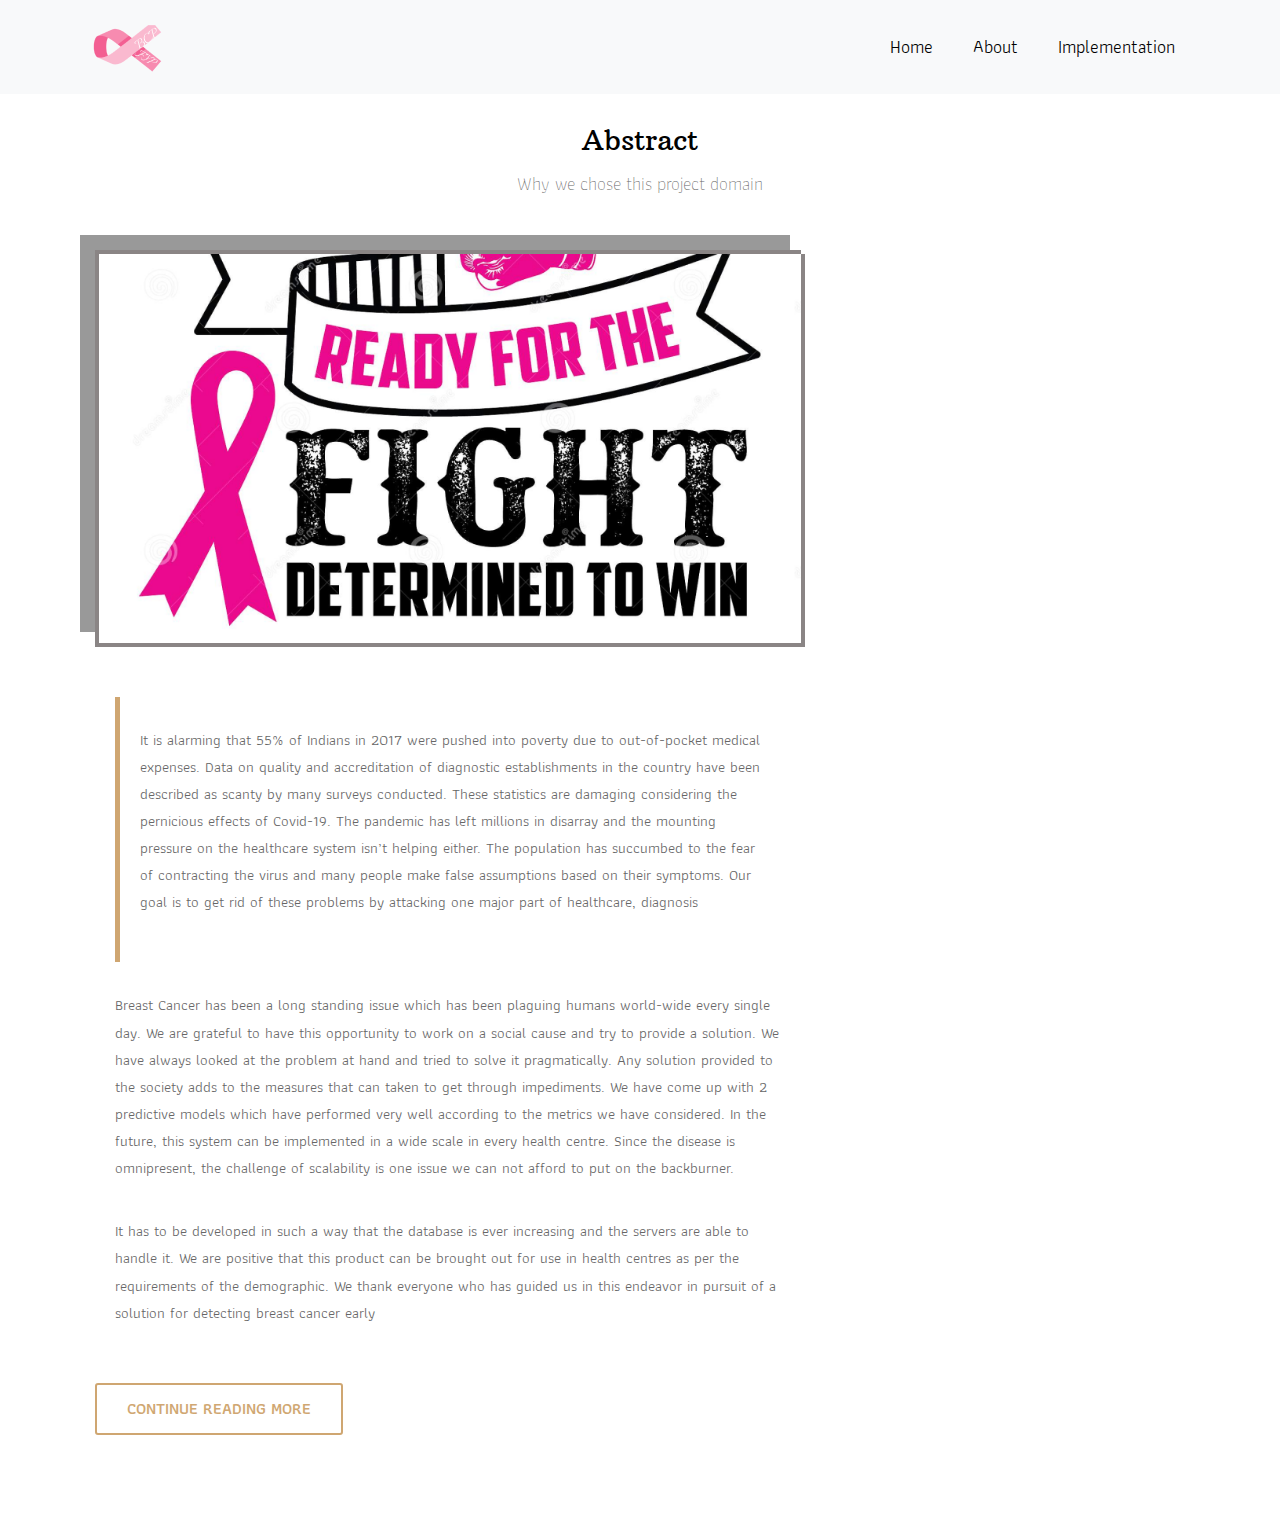
<file: website/abstract-blog.html>
<!DOCTYPE html>
<html lang="en"><!-- Basic -->
<head>
	<meta charset="utf-8">
    <meta http-equiv="X-UA-Compatible" content="IE=edge">
    <!-- Mobile Metas -->
    <meta name="viewport" content="width=device-width, initial-scale=1">
     <!-- Site Metas -->
    <title>Breast Cancer Prediction - FYP PJ21CS02</title>
    <meta name="keywords" content="Breast cancer prediction">
    <meta name="description" content="A small project website for our FYP">
    <meta name="author" content="PJ21CS02">

    <!-- Site Icons -->
    <link rel="shortcut icon" href="images/mainlogo.png" >
    <link rel="apple-touch-icon" href="images/apple-touch-icon.png">

    <!-- Bootstrap CSS -->
    <link rel="stylesheet" href="css/bootstrap.min.css">
	<!-- Site CSS -->
    <link rel="stylesheet" href="css/style.css">
    <!-- Responsive CSS -->
    <link rel="stylesheet" href="css/responsive.css">
    <!-- Custom CSS -->
    <link rel="stylesheet" href="css/custom.css">
</head>

<body>
	<!-- Start header -->
    <header class="top-navbar">
      <nav class="navbar navbar-expand-lg navbar-light bg-light">
        <div class="container">
          <a class="navbar-brand" href="index.html">
            <img src="images/LL.png" alt="" />
          </a>
          <button
            class="navbar-toggler"
            type="button"
            data-toggle="collapse"
            data-target="#navbars-rs-food"
            aria-controls="navbars-rs-food"
            aria-expanded="false"
            aria-label="Toggle navigation"
          >
            <span class="navbar-toggler-icon"></span>
          </button>
          <div class="collapse navbar-collapse" id="navbars-rs-food">
            <ul class="navbar-nav ml-auto">
              <li class="nav-item">
                <a class="nav-link" href="index.html">Home</a>
              </li>
              <li class="nav-item">
                <!-- <a class="nav-link" href="menu.html">Menu</a> -->
              </li>
              <li class="nav-item">
                <a class="nav-link" href="about.html">About</a>
              </li>

              <li class="nav-item">
                <a class="nav-link" href="https://github.com/malfunctixn/FYP">Implementation</a>
              </li>
            </ul>
          </div>
        </div>
      </nav>
    </header>
    <!-- End header -->

	<!-- Start All Pages -->
	<!-- <div class="all-page-title page-breadcrumb">
		<div class="container text-center">
			<div class="row">
				<div class="col-lg-12">
					<h1>Blog</h1>
				</div>
			</div>
		</div>
	</div> -->
	<!-- End All Pages -->

<br><br>
  <!-- Start blog details -->
	<div class="blog-box">
		<div class="container">
			<div class="row">
				<div class="col-lg-12">
					<div class="heading-title text-center">
						<h2>Abstract</h2>
						<p>Why we chose this project domain</p>
					</div>
				</div>
			</div>
			<div class="row">
				<div class="col-xl-8 col-lg-8 col-12">
					<div class="blog-inner-details-page">
						<div class="blog-inner-box">
							<div class="side-blog-img">
								<img class="img-fluid" src="images/abstractblog.png" alt="inner-blog-img.jpg">

							</div>
							<div class="inner-blog-detail details-page">
								<blockquote>
									<p>It is alarming that 55% of Indians in 2017 were pushed into poverty due to out-of-pocket medical expenses. Data on quality and accreditation of diagnostic establishments in the country have been described as scanty by many surveys conducted. These statistics are damaging considering the pernicious effects of Covid-19. The pandemic has left millions in disarray and the mounting pressure on the healthcare system isn’t helping either. The population has succumbed to the fear of contracting the virus and many people make false assumptions based on their symptoms. Our goal is to get rid of these problems by attacking one major part of healthcare, diagnosis
                  </p>
								</blockquote>

								<p>Breast Cancer has been a long standing issue which has been plaguing humans world-wide every single day. We are grateful to have this opportunity to work on a social cause and try to provide a solution. We have always looked at the problem at hand and tried to solve it pragmatically. Any solution provided to the society adds to the measures that can taken to get through impediments. We have come up with 2 predictive models which have performed very well according to the metrics we have considered. In the future, this system can be implemented in a wide scale in every health centre. Since the disease is omnipresent, the challenge of scalability is one issue we can not afford to put on the backburner. </p>
								<p>It has to be developed in such a way that the database is ever increasing and the servers are able to handle it. We are positive that this product can be brought out for use in health centres as per the requirements of the demographic. We thank everyone who has guided us in this endeavor in pursuit of a solution for detecting breast cancer early
                </p>
								
							</div>
							<a class="btn btn-submit" href="blog.html">Continue Reading More</a>
						</div>

	<!-- ALL JS FILES -->
	<script src="js/jquery-3.2.1.min.js"></script>
	<script src="js/popper.min.js"></script>
	<script src="js/bootstrap.min.js"></script>
    <!-- ALL PLUGINS -->

	<script src="js/jquery.superslides.min.js"></script>
	<script src="js/images-loded.min.js"></script>
	<script src="js/isotope.min.js"></script>
	<script src="js/baguetteBox.min.js"></script>
	<script src="js/form-validator.min.js"></script>
    <script src="js/contact-form-script.js"></script>
    <script src="js/custom.js"></script>
</body>
</html>
</file>
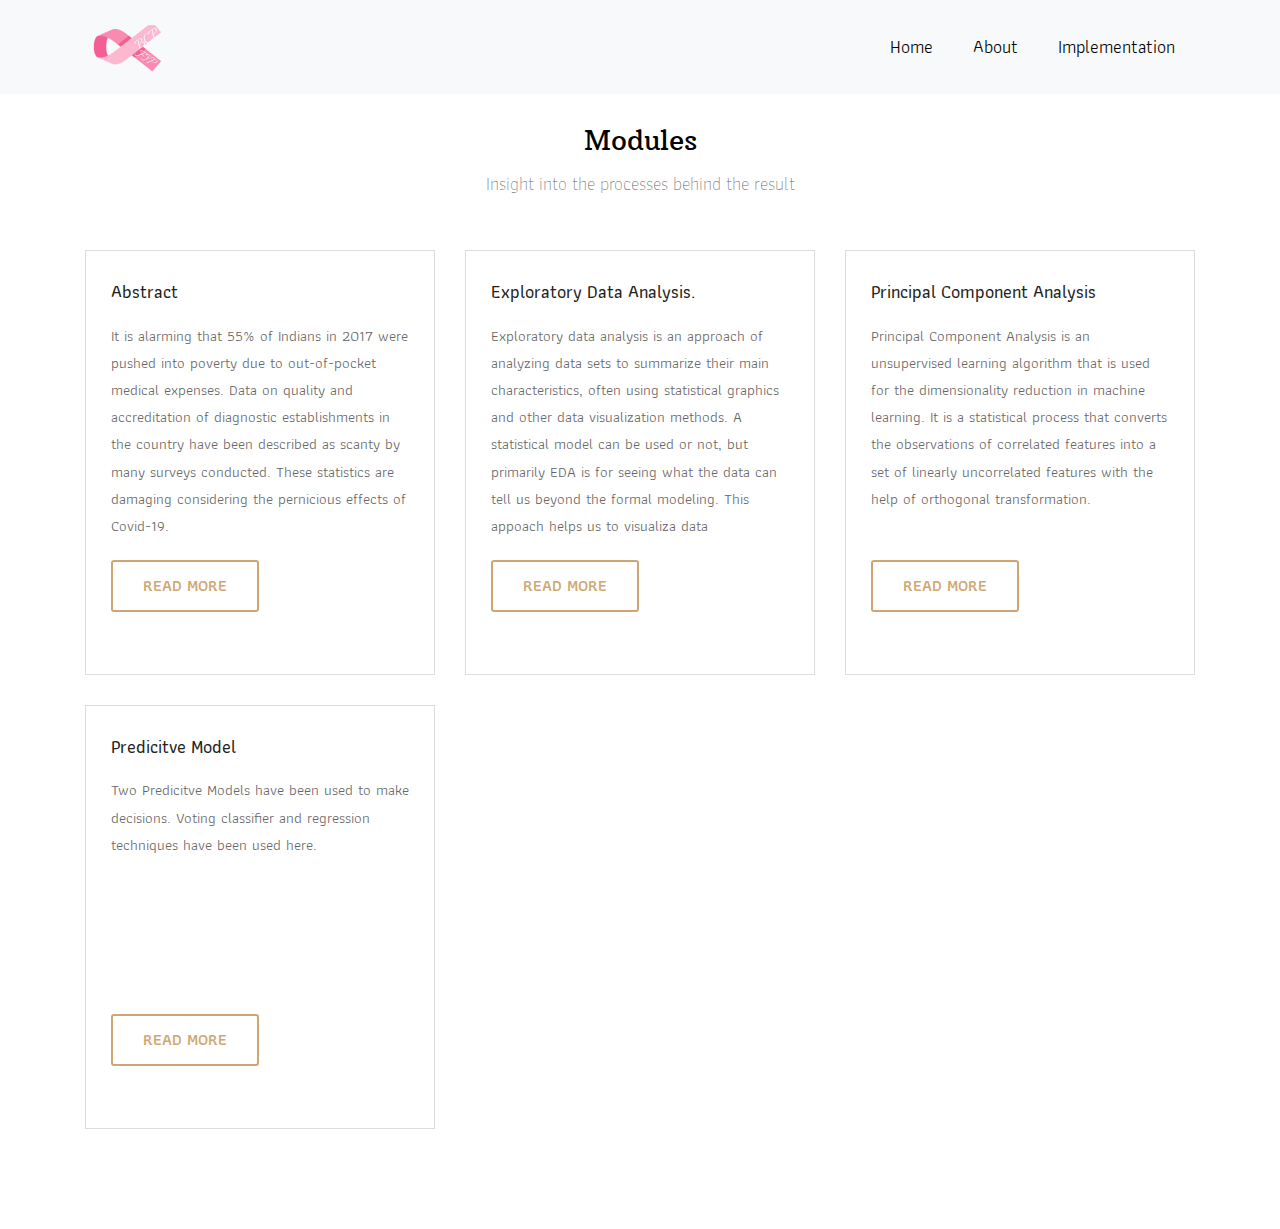
<file: website/blog.html>
<!DOCTYPE html>
<html lang="en"><!-- Basic -->
<head>
	<meta charset="utf-8">
    <meta http-equiv="X-UA-Compatible" content="IE=edge">
    <!-- Mobile Metas -->
    <meta name="viewport" content="width=device-width, initial-scale=1">

     <!-- Site Metas -->
    <title>Breast Cancer Prediction - FYP PJ21CS02</title>
    <meta name="keywords" content="Breast cancer prediction">
    <meta name="description" content="A small project website for our FYP">
    <meta name="author" content="PJ21CS02">

    <!-- Site Icons -->
    <link rel="shortcut icon" href="images/favicon.ico" type="image/x-icon">
    <link rel="apple-touch-icon" href="images/apple-touch-icon.png">

    <!-- Bootstrap CSS -->
    <link rel="stylesheet" href="css/bootstrap.min.css">
	<!-- Site CSS -->
    <link rel="stylesheet" href="css/style.css">
    <!-- Responsive CSS -->
    <link rel="stylesheet" href="css/responsive.css">
    <!-- Custom CSS -->
    <link rel="stylesheet" href="css/custom.css">
</head>

<body>
	<!-- Start header -->
    <header class="top-navbar">
      <nav class="navbar navbar-expand-lg navbar-light bg-light">
        <div class="container">
          <a class="navbar-brand" href="index.html">
			<img src="images/LL.png" alt="" />
          </a>
          <button
            class="navbar-toggler"
            type="button"
            data-toggle="collapse"
            data-target="#navbars-rs-food"
            aria-controls="navbars-rs-food"
            aria-expanded="false"
            aria-label="Toggle navigation"
          >
            <span class="navbar-toggler-icon"></span>
          </button>
          <div class="collapse navbar-collapse" id="navbars-rs-food">
            <ul class="navbar-nav ml-auto">
              <li class="nav-item">
                <a class="nav-link" href="index.html">Home</a>
              </li>
              <li class="nav-item">
                <a class="nav-link" href="about.html">About</a>
              </li>

              <li class="nav-item">
                <a class="nav-link" href="https://github.com/malfunctixn/FYP">Implementation</a>
              </li>
            </ul>
          </div>
        </div>
      </nav>
    </header>
    <!-- End header -->
	<!-- Start All Pages -->
	<!-- <div class="all-page-title page-breadcrumb">
		<div class="container text-center">
			<div class="row">
				<div class="col-lg-12">
					<h1>Blog</h1>
				</div>
			</div>
		</div> -->
	</div>
	<!-- End All Pages -->
	<!-- Start blog -->
	<br><br>
	<div class="blog-box">
		<div class="container">
			<div class="row">
				<div class="col-lg-12">
					<div class="heading-title text-center">
						<h2>Modules</h2>
						<p>Insight into the processes behind the result</p>
					</div>
				</div>
			</div>
			<div class="row">
				<div class="col-lg-4 col-md-6 col-12">
					<div class="blog-box-inner">
						<div class="blog-img-box">
							<img class="img-fluid" src="images/transparent.png"  alt="">
						</div>
						<div class="blog-detail">
							<h4>Abstract</h4>
							<p> It is alarming that 55% of Indians in 2017 were pushed into poverty due to out-of-pocket medical expenses. Data on quality and accreditation of diagnostic establishments in the country have been described as scanty by many surveys conducted. These statistics are damaging considering the pernicious effects of Covid-19. </p> 
							<a class="btn btn-lg btn-circle btn-outline-new-white" href="abstract-blog.html">Read More</a>
						</div>
					</div>
				</div>
				<div class="col-lg-4 col-md-6 col-12">
					<div class="blog-box-inner">
						<div class="blog-img-box">
							<img class="img-fluid" src="images/transparent.png" alt="blog-img-02">
						</div>
						<div class="blog-detail">
							<h4>Exploratory Data Analysis.</h4>
							<p>Exploratory data analysis is an approach of analyzing data sets to summarize their main characteristics, often using statistical graphics and other data visualization methods. A statistical model can be used or not, but primarily EDA is for seeing what the data can tell us beyond the formal modeling. This appoach helps us to visualiza data</p>
							<a class="btn btn-lg btn-circle btn-outline-new-white" href="eda.html">Read More</a>
						</div>
					</div>
				</div>
				<div class="col-lg-4 col-md-6 col-12">
					<div class="blog-box-inner">
						<div class="blog-img-box">
							<img class="img-fluid" src="images/transparent.png" alt="">
						</div>
						<div class="blog-detail">
							<h4>Principal Component Analysis</h4>
							<p>Principal Component Analysis is an unsupervised learning algorithm that is used for the dimensionality reduction in machine learning. It is a statistical process that converts the observations of correlated features into a set of linearly uncorrelated features with the help of orthogonal transformation. </p><br>
							<a class="btn btn-lg btn-circle btn-outline-new-white" href="topic 2-blog.html">Read More</a>
						</div>
					</div>
				</div>
				<div class="col-lg-4 col-md-6 col-12">
					<div class="blog-box-inner">
						<div class="blog-img-box">
							<img class="img-fluid" src="images/transparent.png" alt="">
						</div>
						<div class="blog-detail">
							<h4>Predicitve Model</h4>
							<p>Two Predicitve Models have been used to make decisions. Voting classifier and regression techniques have been used here. </p> <br><br> <br><br><br>
							<a class="btn btn-lg btn-circle btn-outline-new-white" href="topic 3-blog.html">Read More</a>
						</div>
					</div>
				</div>

<a href="#" id="back-to-top" title="Back to top" style="display: none;">&uarr;</a>
	<!-- ALL JS FILES -->
	<script src="js/jquery-3.2.1.min.js"></script>
	<script src="js/popper.min.js"></script>
	<script src="js/bootstrap.min.js"></script>
    <!-- ALL PLUGINS -->

	<script src="js/jquery.superslides.min.js"></script>
	<script src="js/images-loded.min.js"></script>
	<script src="js/isotope.min.js"></script>
	<script src="js/baguetteBox.min.js"></script>
	<script src="js/form-validator.min.js"></script>
    <script src="js/contact-form-script.js"></script>
    <script src="js/custom.js"></script>
</body>
</html>
</file>
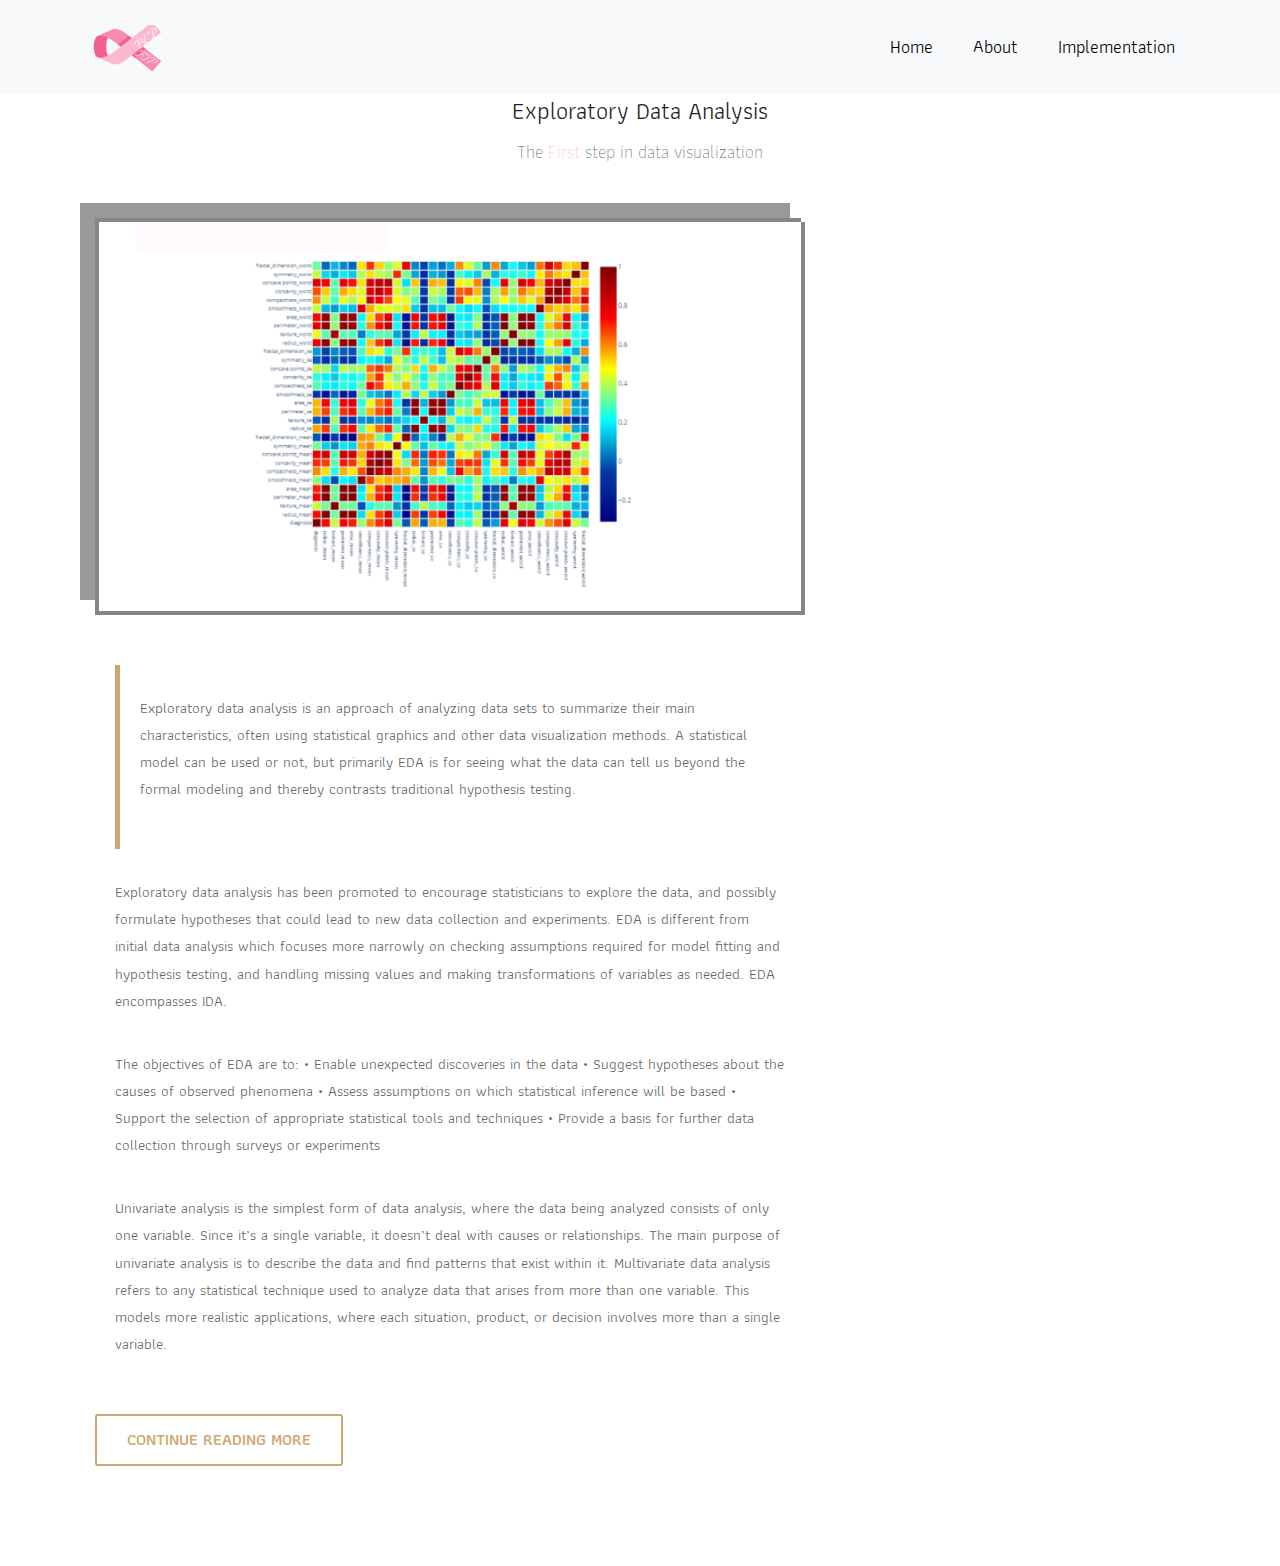
<file: website/eda.html>
<!DOCTYPE html>
<html lang="en"><!-- Basic -->
<head>
	<meta charset="utf-8">
    <meta http-equiv="X-UA-Compatible" content="IE=edge">
    <!-- Mobile Metas -->
    <meta name="viewport" content="width=device-width, initial-scale=1">
     <!-- Site Metas -->
    <title>Breast Cancer Prediction - FYP PJ21CS02</title>
    <meta name="keywords" content="Breast cancer prediction">
    <meta name="description" content="A small project website for our FYP">
    <meta name="author" content="PJ21CS02">

    <!-- Site Icons -->
    <link rel="shortcut icon" href="images/favicon.ico" type="image/x-icon">
    <link rel="apple-touch-icon" href="images/apple-touch-icon.png">

    <!-- Bootstrap CSS -->
    <link rel="stylesheet" href="css/bootstrap.min.css">
	<!-- Site CSS -->
    <link rel="stylesheet" href="css/style.css">
    <!-- Responsive CSS -->
    <link rel="stylesheet" href="css/responsive.css">
    <!-- Custom CSS -->
    <link rel="stylesheet" href="css/custom.css">
</head>

<body>
	<!-- Start header -->
    <header class="top-navbar">
      <nav class="navbar navbar-expand-lg navbar-light bg-light">
        <div class="container">
          <a class="navbar-brand" href="index.html">
            <img src="images/LL.png" alt="" />
          </a>
          <button
            class="navbar-toggler"
            type="button"
            data-toggle="collapse"
            data-target="#navbars-rs-food"
            aria-controls="navbars-rs-food"
            aria-expanded="false"
            aria-label="Toggle navigation"
          >
            <span class="navbar-toggler-icon"></span>
          </button>
          <div class="collapse navbar-collapse" id="navbars-rs-food">
            <ul class="navbar-nav ml-auto">
              <li class="nav-item">
                <a class="nav-link" href="index.html">Home</a>
              </li>
              <li class="nav-item">
                <!-- <a class="nav-link" href="menu.html">Menu</a> -->
              </li>
              <li class="nav-item">
                <a class="nav-link" href="about.html">About</a>
              </li>

              <li class="nav-item">
                <a class="nav-link" href="https://github.com/malfunctixn/FYP">Implementation</a>
              </li>
            </ul>
          </div>
        </div>
      </nav>
    </header>
    <!-- End header -->

	<!-- Start All Pages -->
	<!-- <div class="all-page-title page-breadcrumb">
		<div class="container text-center">
			<div class="row">
				<div class="col-lg-12">
					<h1>Blog</h1>
				</div>
			</div>
		</div>
	</div> -->
	<!-- End All Pages -->

	<!-- Start blog details -->
	<br>
    <div class="blog-box">
		<div class="container">
			<div class="row">
				<div class="col-lg-12">
					<div class="heading-title text-center">
						<h1>Exploratory Data Analysis</h1>
						<p>The <span style="color: pink;"> First</span> step in data visualization</p>
					</div>
				</div>
			</div>
			<div class="row">
				<div class="col-xl-8 col-lg-8 col-12">
					<div class="blog-inner-details-page">
						<div class="blog-inner-box">
							<div class="side-blog-img">
								<img class="img-fluid" src="images/edablog.png" alt="inner-blog-img.jpg">

							</div>
							<div class="inner-blog-detail details-page">
								<blockquote>
									<p>Exploratory data analysis is an approach of analyzing data sets to summarize their main characteristics, often using statistical graphics and other data visualization methods. A statistical model can be used or not, but primarily EDA is for seeing what the data can tell us beyond the formal modeling and thereby contrasts traditional hypothesis testing. </p>
								</blockquote>

								<p>Exploratory data analysis has been promoted to encourage statisticians to explore the data, and possibly formulate hypotheses that could lead to new data collection and experiments. EDA is different from initial data analysis which focuses more narrowly on checking assumptions required for model fitting and hypothesis testing, and handling missing values and making transformations of variables as needed. EDA encompasses IDA.
                                </p>
								<p>The objectives of EDA are to:
                                    • Enable unexpected discoveries in the data
                                    • Suggest hypotheses about the causes of observed phenomena
                                    • Assess assumptions on which statistical inference will be based
                                    • Support the selection of appropriate statistical tools and techniques
                                    • Provide a basis for further data collection through surveys or experiments</p>
								<p>Univariate analysis is the simplest form of data analysis, where the data being analyzed 
                                    consists of only one variable. Since it’s a single variable, it doesn’t deal with causes or 
                                    relationships. The main purpose of univariate analysis is to describe the data and find 
                                    patterns that exist within it. Multivariate data analysis refers to any statistical technique 
                                    used to analyze data that arises from more than one variable. This models more realistic 
                                    applications, where each situation, product, or decision involves more than a single 
                                    variable.</p>
							</div>
							<a class="btn btn-submit" href="blog.html">Continue Reading More</a>
						</div>

	<a href="#" id="back-to-top" title="Back to top" style="display: none;">&uarr;</a>

	<!-- ALL JS FILES -->
	<script src="js/jquery-3.2.1.min.js"></script>
	<script src="js/popper.min.js"></script>
	<script src="js/bootstrap.min.js"></script>
    <!-- ALL PLUGINS -->

	<script src="js/jquery.superslides.min.js"></script>
	<script src="js/images-loded.min.js"></script>
	<script src="js/isotope.min.js"></script>
	<script src="js/baguetteBox.min.js"></script>
	<script src="js/form-validator.min.js"></script>
    <script src="js/contact-form-script.js"></script>
    <script src="js/custom.js"></script>
</body>
</html>
</file>
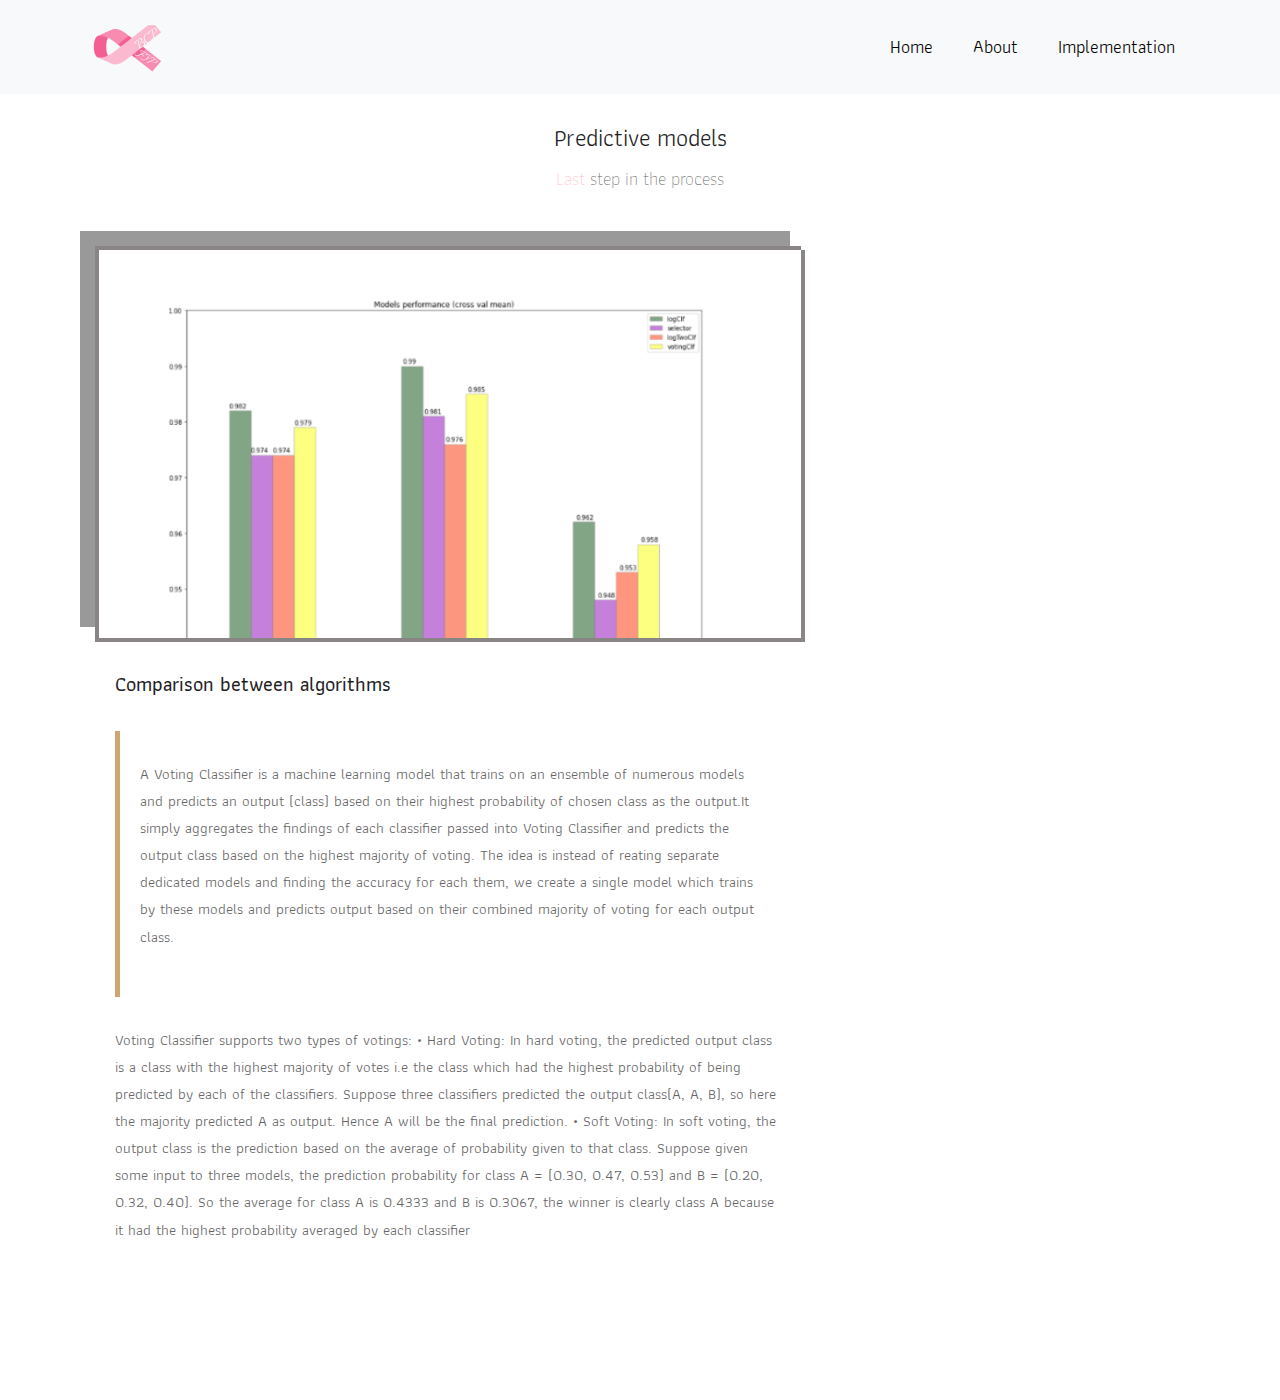
<file: website/topic 3-blog.html>
<!DOCTYPE html>
<html lang="en"><!-- Basic -->
<head>
	<meta charset="utf-8">
    <meta http-equiv="X-UA-Compatible" content="IE=edge">
    <!-- Mobile Metas -->
    <meta name="viewport" content="width=device-width, initial-scale=1">
     <!-- Site Metas -->
    <title>Breast Cancer Prediction - FYP PJ21CS02</title>
    <meta name="keywords" content="Breast cancer prediction">
    <meta name="description" content="A small project website for our FYP">
    <meta name="author" content="PJ21CS02">

    <!-- Site Icons -->
    <link rel="shortcut icon" href="images/favicon.ico" type="image/x-icon">
    <link rel="apple-touch-icon" href="images/apple-touch-icon.png">

    <!-- Bootstrap CSS -->
    <link rel="stylesheet" href="css/bootstrap.min.css">
	<!-- Site CSS -->
    <link rel="stylesheet" href="css/style.css">
    <!-- Responsive CSS -->
    <link rel="stylesheet" href="css/responsive.css">
    <!-- Custom CSS -->
    <link rel="stylesheet" href="css/custom.css">
</head>

<body>
	<!-- Start header -->
    <header class="top-navbar">
      <nav class="navbar navbar-expand-lg navbar-light bg-light">
        <div class="container">
          <a class="navbar-brand" href="index.html">
            <img src="images/LL.png" alt="" />
          </a>
          <button
            class="navbar-toggler"
            type="button"
            data-toggle="collapse"
            data-target="#navbars-rs-food"
            aria-controls="navbars-rs-food"
            aria-expanded="false"
            aria-label="Toggle navigation"
          >
            <span class="navbar-toggler-icon"></span>
          </button>
          <div class="collapse navbar-collapse" id="navbars-rs-food">
            <ul class="navbar-nav ml-auto">
              <li class="nav-item">
                <a class="nav-link" href="index.html">Home</a>
              </li>
              <li class="nav-item">
                <!-- <a class="nav-link" href="menu.html">Menu</a> -->
              </li>
              <li class="nav-item">
                <a class="nav-link" href="about.html">About</a>
              </li>

              <li class="nav-item">
                <a class="nav-link" href="https://github.com/malfunctixn/FYP">Implementation</a>
              </li>
            </ul>
          </div>
        </div>
      </nav>
    </header>
    <!-- End header -->

	<!-- Start All Pages -->
	<!-- <div class="all-page-title page-breadcrumb">
		<div class="container text-center">
			<div class="row">
				<div class="col-lg-12">
					<h1>Blog</h1>
				</div>
			</div>
		</div>
	</div> -->
	<!-- End All Pages -->
<br><br>
	<!-- Start blog details -->
	<div class="blog-box">
		<div class="container">
			<div class="row">
				<div class="col-lg-12">
					<div class="heading-title text-center">
						<h1>Predictive models</h1>
						<p><span style="color: pink;">Last</span> step in the process</p>
					</div>
				</div>
			</div>
			<div class="row">
				<div class="col-xl-8 col-lg-8 col-12">
					<div class="blog-inner-details-page">
						<div class="blog-inner-box">
							<div class="side-blog-img">
								<img class="img-fluid" src="images/resultsblog.png" alt="inner-blog-img.jpg">

							</div>
							<div class="inner-blog-detail details-page">
								<h3>Comparison between algorithms</h3>
								<blockquote>
									<p>A Voting Classifier is a machine learning model that trains on an ensemble of numerous models and predicts an output (class) based on their highest probability of chosen class as the output.It simply aggregates the findings of each classifier passed into Voting Classifier and predicts the output class based on the highest majority of voting. The idea is instead of reating separate dedicated models and finding the accuracy for each them, we create a single model which trains by these models and predicts output based on their combined majority of voting for each output class.
                  </p>
								</blockquote>

								<p>Voting Classifier supports two types of votings:
                  • Hard Voting: In hard voting, the predicted output class is a class with the highest
                  majority of votes i.e the class which had the highest probability of being predicted
                  by each of the classifiers. Suppose three classifiers predicted the output class(A,
                  A, B), so here the majority predicted A as output. Hence A will be the final
                  prediction.
                  • Soft Voting: In soft voting, the output class is the prediction based on the average
                  of probability given to that class. Suppose given some input to three models, the
                  prediction probability for class A = (0.30, 0.47, 0.53) and B = (0.20, 0.32, 0.40).
                  So the average for class A is 0.4333 and B is 0.3067, the winner is clearly class A
                  because it had the highest probability averaged by each classifier</p>
							</div>

	<a href="#" id="back-to-top" title="Back to top" style="display: none;">&uarr;</a>

	<!-- ALL JS FILES -->
	<script src="js/jquery-3.2.1.min.js"></script>
	<script src="js/popper.min.js"></script>
	<script src="js/bootstrap.min.js"></script>
    <!-- ALL PLUGINS -->

	<script src="js/jquery.superslides.min.js"></script>
	<script src="js/images-loded.min.js"></script>
	<script src="js/isotope.min.js"></script>
	<script src="js/baguetteBox.min.js"></script>
	<script src="js/form-validator.min.js"></script>
    <script src="js/contact-form-script.js"></script>
    <script src="js/custom.js"></script>
</body>
</html>
</file>
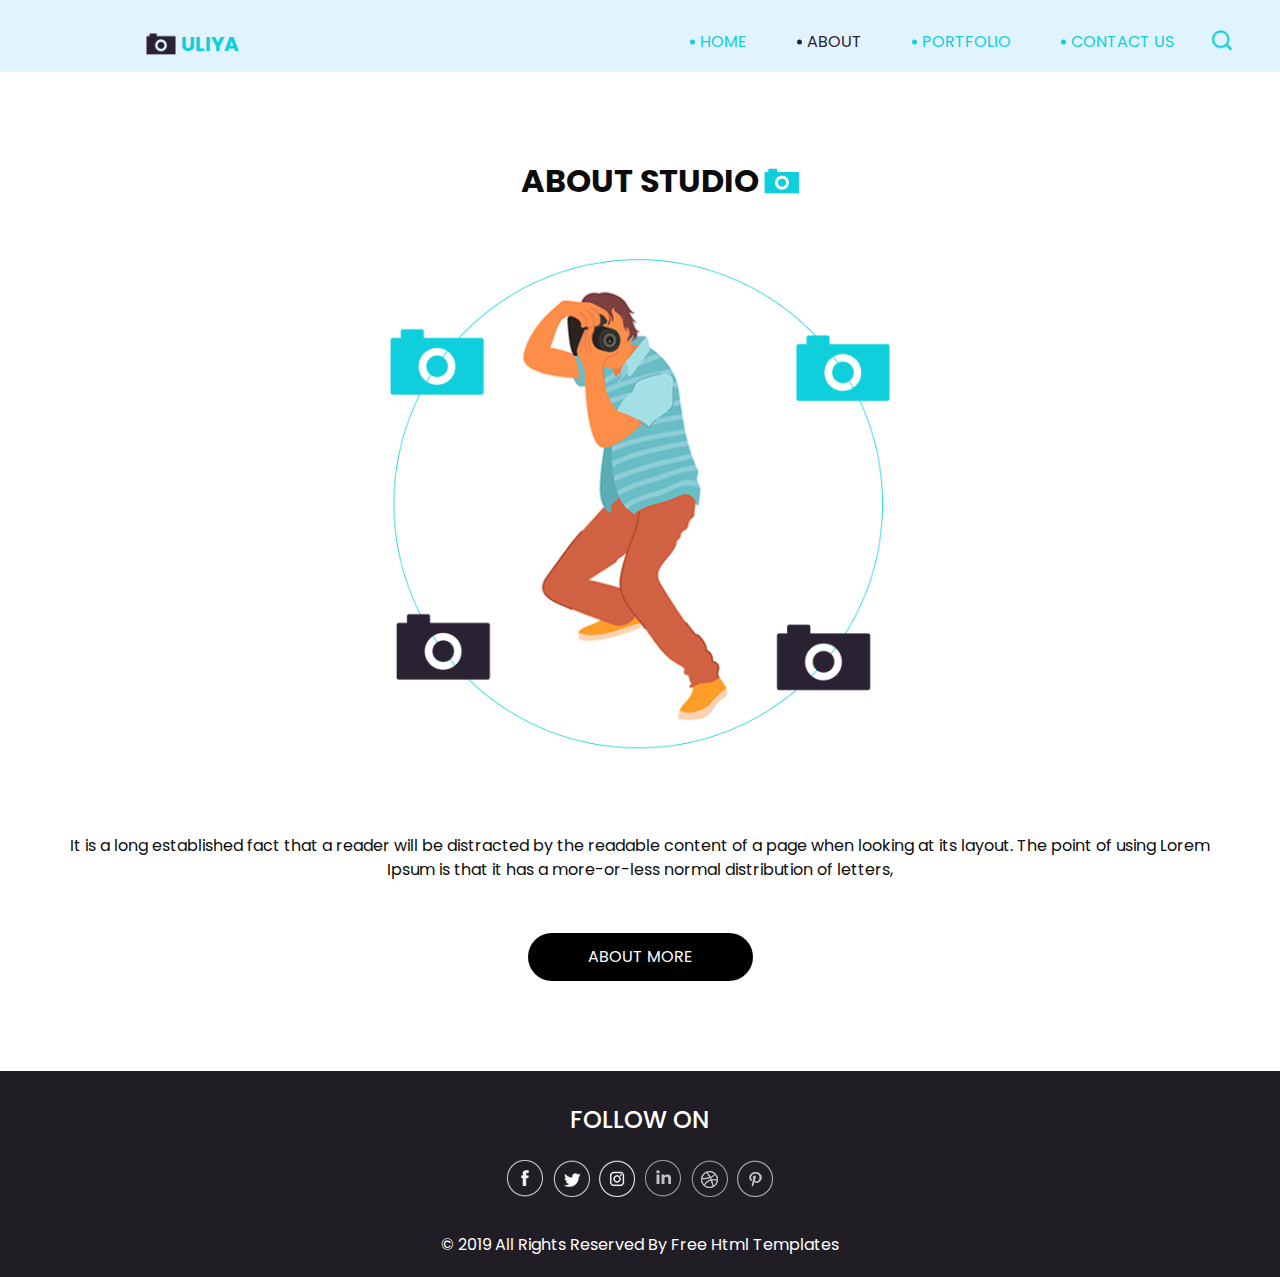
<file: Website/uliya-html/about.html>
<!DOCTYPE html>
<html>

<head>
  <!-- Basic -->
  <meta charset="utf-8" />
  <meta http-equiv="X-UA-Compatible" content="IE=edge" />
  <!-- Mobile Metas -->
  <meta name="viewport" content="width=device-width, initial-scale=1, shrink-to-fit=no" />
  <!-- Site Metas -->
  <meta name="keywords" content="" />
  <meta name="description" content="" />
  <meta name="author" content="" />

  <title>Uliya</title>


  <!-- bootstrap core css -->
  <link rel="stylesheet" type="text/css" href="css/bootstrap.css" />

  <!-- fonts style -->
  <link href="https://fonts.googleapis.com/css?family=Poppins:400,700&display=swap" rel="stylesheet">

  <!-- Custom styles for this template -->
  <link href="css/style.css" rel="stylesheet" />
  <!-- responsive style -->
  <link href="css/responsive.css" rel="stylesheet" />
</head>

<body class="sub_page">

  <div class="hero_area">
    <!-- header section strats -->
    <header class="header_section">
      <div class="container-fluid">
        <div class="row">
          <div class="col-lg-11 offset-lg-1">
            <nav class="navbar navbar-expand-lg custom_nav-container ">
              <a class="navbar-brand" href="index.html">
                <img src="images/logo.png" alt="">
                <span>
                  Uliya
                </span>
              </a>
              </a>
              <button class="navbar-toggler" type="button" data-toggle="collapse" data-target="#navbarSupportedContent"
                aria-controls="navbarSupportedContent" aria-expanded="false" aria-label="Toggle navigation">
                <span class="navbar-toggler-icon"></span>
              </button>

              <div class="collapse navbar-collapse" id="navbarSupportedContent">
                <div class="d-flex ml-auto flex-column flex-lg-row align-items-center">
                  <ul class="navbar-nav  ">
                    <li class="nav-item ">
                      <a class="nav-link" href="index.html">Home <span class="sr-only">(current)</span></a>
                    </li>
                    <li class="nav-item active">
                      <a class="nav-link" href="about.html"> About</a>
                    </li>
                    <li class="nav-item">
                      <a class="nav-link" href="portfolio.html"> Portfolio </a>
                    </li>
                    <li class="nav-item">
                      <a class="nav-link" href="contact.html">Contact Us</a>
                    </li>
                  </ul>
                  <form class="form-inline">
                    <button class="btn  my-2 my-sm-0 nav_search-btn" type="submit"></button>
                  </form>
                </div>

              </div>
            </nav>
          </div>
        </div>
      </div>
    </header>
    <!-- end header section -->
  </div>

  <!-- about section -->

  <section class="about_section layout_padding">
    <div class="container">
      <div class="heading_container">
        <h2>
          About Studio
        </h2>
      </div>
      <div class="box">
        <div class="img-box">
          <img src="images/about-img.jpg" alt="">
          <div class="about_img-bg">
            <img src="images/about-img-bg.png" alt="">
          </div>
        </div>
        <div class="detail-box">
          <p>
            It is a long established fact that a reader will be distracted by the readable content of a page when
            looking at its layout. The point of using Lorem Ipsum is that it has a more-or-less normal distribution of
            letters,
          </p>
          <div>
            <a href="">
              about More
            </a>
          </div>
        </div>
      </div>
    </div>

  </section>

  <!-- end about section -->


  <!-- info section -->
  <section class="info_section ">
    <div class="container">
      <div class="info_container">
        <div class="info_social">
          <div class="d-flex justify-content-center">
            <h4 class="">
              Follow on
            </h4>
          </div>
          <div class="social_box">
            <a href="">
              <img src="images/fb.png" alt="">
            </a>
            <a href="">
              <img src="images/twitter.png" alt="">
            </a>
            <a href="">
              <img src="images/instagram.png" alt="">
            </a>
            <a href="">
              <img src="images/linkedin.png" alt="">
            </a>
            <a href="">
              <img src="images/dribble.png" alt="">
            </a>
            <a href="">
              <img src="images/pinterest.png" alt="">
            </a>
          </div>
        </div>
      </div>
    </div>
  </section>

  <!-- end info_section -->

  <!-- footer section -->
  <section class="container-fluid footer_section">
    <div class="container">
      <p>
        &copy; 2019 All Rights Reserved By
        <a href="https://html.design/">Free Html Templates</a>
      </p>
    </div>
  </section>
  <!-- footer section -->

  <script type="text/javascript" src="js/jquery-3.4.1.min.js"></script>
  <script type="text/javascript" src="js/bootstrap.js"></script>

</body>

</html>
</file>
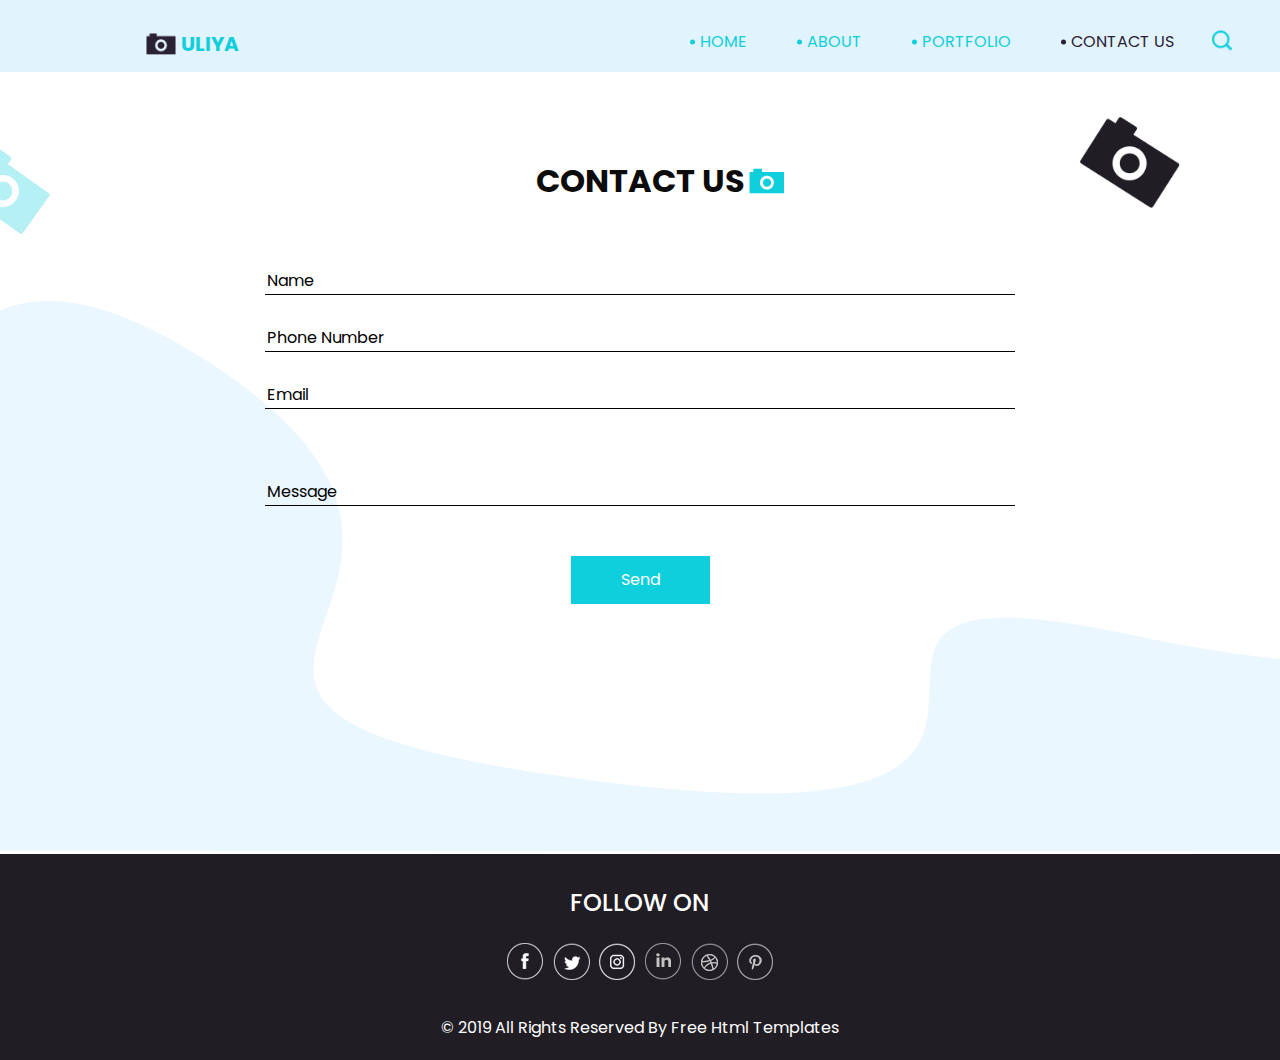
<file: Website/uliya-html/contact.html>
<!DOCTYPE html>
<html>

<head>
  <!-- Basic -->
  <meta charset="utf-8" />
  <meta http-equiv="X-UA-Compatible" content="IE=edge" />
  <!-- Mobile Metas -->
  <meta name="viewport" content="width=device-width, initial-scale=1, shrink-to-fit=no" />
  <!-- Site Metas -->
  <meta name="keywords" content="" />
  <meta name="description" content="" />
  <meta name="author" content="" />

  <title>Uliya</title>


  <!-- bootstrap core css -->
  <link rel="stylesheet" type="text/css" href="css/bootstrap.css" />

  <!-- fonts style -->
  <link href="https://fonts.googleapis.com/css?family=Poppins:400,700&display=swap" rel="stylesheet">

  <!-- Custom styles for this template -->
  <link href="css/style.css" rel="stylesheet" />
  <!-- responsive style -->
  <link href="css/responsive.css" rel="stylesheet" />
</head>

<body class="sub_page">

  <div class="hero_area">
    <!-- header section strats -->
    <header class="header_section">
      <div class="container-fluid">
        <div class="row">
          <div class="col-lg-11 offset-lg-1">
            <nav class="navbar navbar-expand-lg custom_nav-container ">
              <a class="navbar-brand" href="index.html">
                <img src="images/logo.png" alt="">
                <span>
                  Uliya
                </span>
              </a>
              </a>
              <button class="navbar-toggler" type="button" data-toggle="collapse" data-target="#navbarSupportedContent"
                aria-controls="navbarSupportedContent" aria-expanded="false" aria-label="Toggle navigation">
                <span class="navbar-toggler-icon"></span>
              </button>

              <div class="collapse navbar-collapse" id="navbarSupportedContent">
                <div class="d-flex ml-auto flex-column flex-lg-row align-items-center">
                  <ul class="navbar-nav  ">
                    <li class="nav-item ">
                      <a class="nav-link" href="index.html">Home <span class="sr-only">(current)</span></a>
                    </li>
                    <li class="nav-item">
                      <a class="nav-link" href="about.html"> About</a>
                    </li>
                    <li class="nav-item">
                      <a class="nav-link" href="portfolio.html"> Portfolio </a>
                    </li>
                    <li class="nav-item active">
                      <a class="nav-link" href="contact.html">Contact Us</a>
                    </li>
                  </ul>
                  <form class="form-inline">
                    <button class="btn  my-2 my-sm-0 nav_search-btn" type="submit"></button>
                  </form>
                </div>

              </div>
            </nav>
          </div>
        </div>
      </div>
    </header>
    <!-- end header section -->
  </div>

  <!-- contact section -->

  <section class="contact_section layout_padding">
    <div class="bg-img1">
      <img src="images/bg-img-1.png" alt="">
    </div>
    <div class="bg-img2">
      <img src="images/bg-img-2.png" alt="">
    </div>
    <div class="container">
      <div class="heading_container">
        <h2>
          Contact Us
        </h2>
      </div>
      <div class="">
        <div class="row">
          <div class="col-md-8 mx-auto">
            <form action="">
              <div class="contact_form-container">
                <div>
                  <div>
                    <input type="text" placeholder="Name">
                  </div>
                  <div>
                    <input type="text" placeholder="Phone Number">
                  </div>
                  <div>
                    <input type="email" placeholder="Email">
                  </div>
                  <div class="">
                    <input type="text" placeholder="Message" class="message_input">
                  </div>
                  <div class=" d-flex justify-content-center ">
                    <button type="submit">
                      Send
                    </button>
                  </div>
                </div>
              </div>
            </form>
          </div>
        </div>
      </div>
    </div>
  </section>


  <!-- end contact section -->


  <!-- info section -->
  <section class="info_section ">
    <div class="container">
      <div class="info_container">
        <div class="info_social">
          <div class="d-flex justify-content-center">
            <h4 class="">
              Follow on
            </h4>
          </div>
          <div class="social_box">
            <a href="">
              <img src="images/fb.png" alt="">
            </a>
            <a href="">
              <img src="images/twitter.png" alt="">
            </a>
            <a href="">
              <img src="images/instagram.png" alt="">
            </a>
            <a href="">
              <img src="images/linkedin.png" alt="">
            </a>
            <a href="">
              <img src="images/dribble.png" alt="">
            </a>
            <a href="">
              <img src="images/pinterest.png" alt="">
            </a>
          </div>
        </div>
      </div>
    </div>
  </section>

  <!-- end info_section -->

  <!-- footer section -->
  <section class="container-fluid footer_section">
    <div class="container">
      <p>
        &copy; 2019 All Rights Reserved By
        <a href="https://html.design/">Free Html Templates</a>
      </p>
    </div>
  </section>
  <!-- footer section -->

  <script type="text/javascript" src="js/jquery-3.4.1.min.js"></script>
  <script type="text/javascript" src="js/bootstrap.js"></script>

</body>

</html>
</file>
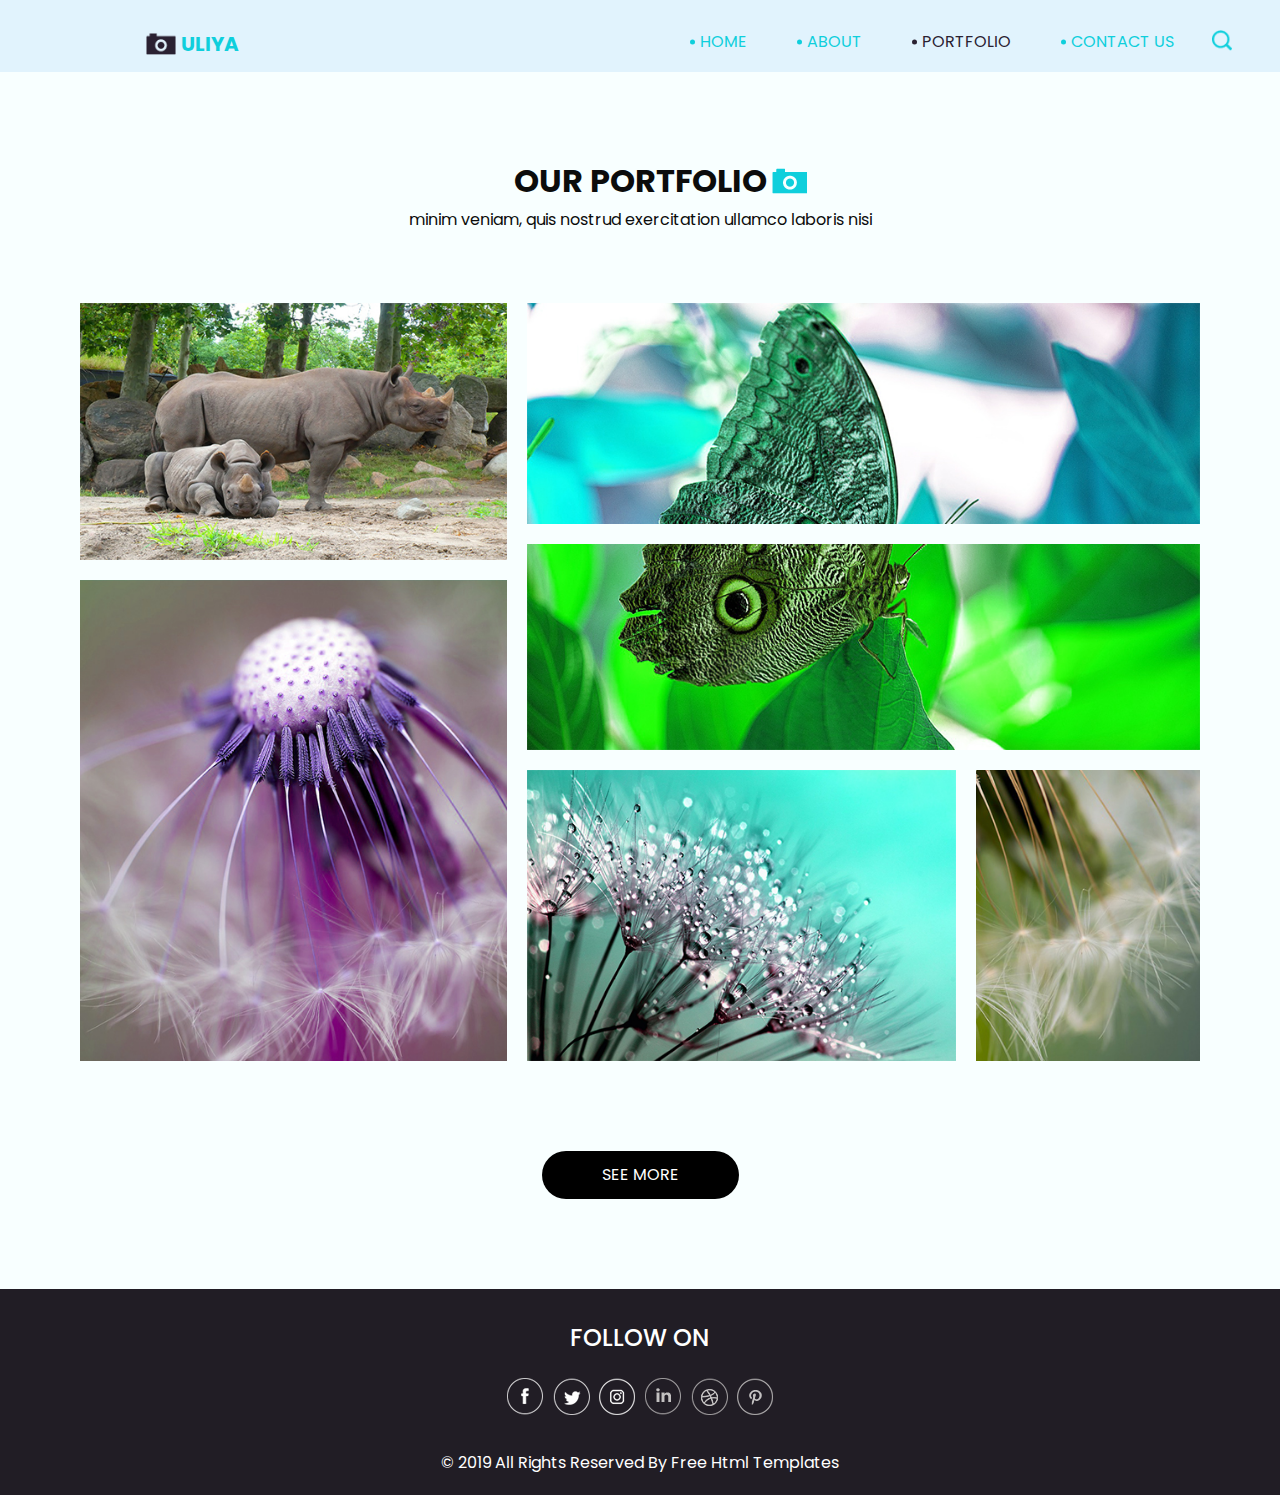
<file: Website/uliya-html/portfolio.html>
<!DOCTYPE html>
<html>

<head>
  <!-- Basic -->
  <meta charset="utf-8" />
  <meta http-equiv="X-UA-Compatible" content="IE=edge" />
  <!-- Mobile Metas -->
  <meta name="viewport" content="width=device-width, initial-scale=1, shrink-to-fit=no" />
  <!-- Site Metas -->
  <meta name="keywords" content="" />
  <meta name="description" content="" />
  <meta name="author" content="" />

  <title>Uliya</title>


  <!-- bootstrap core css -->
  <link rel="stylesheet" type="text/css" href="css/bootstrap.css" />

  <!-- fonts style -->
  <link href="https://fonts.googleapis.com/css?family=Poppins:400,700&display=swap" rel="stylesheet">

  <!-- Custom styles for this template -->
  <link href="css/style.css" rel="stylesheet" />
  <!-- responsive style -->
  <link href="css/responsive.css" rel="stylesheet" />
</head>

<body class="sub_page">

  <div class="hero_area">
    <!-- header section strats -->
    <header class="header_section">
      <div class="container-fluid">
        <div class="row">
          <div class="col-lg-11 offset-lg-1">
            <nav class="navbar navbar-expand-lg custom_nav-container ">
              <a class="navbar-brand" href="index.html">
                <img src="images/logo.png" alt="">
                <span>
                  Uliya
                </span>
              </a>
              </a>
              <button class="navbar-toggler" type="button" data-toggle="collapse" data-target="#navbarSupportedContent"
                aria-controls="navbarSupportedContent" aria-expanded="false" aria-label="Toggle navigation">
                <span class="navbar-toggler-icon"></span>
              </button>

              <div class="collapse navbar-collapse" id="navbarSupportedContent">
                <div class="d-flex ml-auto flex-column flex-lg-row align-items-center">
                  <ul class="navbar-nav  ">
                    <li class="nav-item ">
                      <a class="nav-link" href="index.html">Home <span class="sr-only">(current)</span></a>
                    </li>
                    <li class="nav-item">
                      <a class="nav-link" href="about.html"> About</a>
                    </li>
                    <li class="nav-item active">
                      <a class="nav-link" href="portfolio.html"> Portfolio </a>
                    </li>
                    <li class="nav-item">
                      <a class="nav-link" href="contact.html">Contact Us</a>
                    </li>
                  </ul>
                  <form class="form-inline">
                    <button class="btn  my-2 my-sm-0 nav_search-btn" type="submit"></button>
                  </form>
                </div>

              </div>
            </nav>
          </div>
        </div>
      </div>
    </header>
    <!-- end header section -->

  </div>

  <!-- portfolio section -->

  <section class="portfolio_section layout_padding">
    <div class="container">
      <div class="heading_container">
        <h2>
          Our portfolio
        </h2>
        <p>
          minim veniam, quis nostrud exercitation ullamco laboris nisi
        </p>
      </div>
      <div class="portfolio_container layout_padding2">
        <div class="box-1">
          <div class="img-box b-1">
            <img src="images/p-1.jpg" alt="">
            <div class="btn-box">
              <a href="" class="btn-1">

              </a>
            </div>
          </div>
          <div class="img-box b-2">
            <img src="images/p-2.jpg" alt="">
            <div class="btn-box">
              <a href="" class="btn-1">

              </a>
            </div>
          </div>
        </div>
        <div class="box-2">
          <div class="box-2-top">
            <div class="img-box b-3">
              <img src="images/p-3.jpg" alt="">
              <div class="btn-box">
                <a href="" class="btn-1">

                </a>
              </div>
            </div>
          </div>
          <div class="box-2-top2">
            <div class="img-box b-4">
              <img src="images/p-4.jpg" alt="">
              <div class="btn-box">
                <a href="" class="btn-1">

                </a>
              </div>
            </div>
          </div>
          <div class="box-2-btm">
            <div class="img-box b-5">
              <img src="images/p-5.jpg" alt="">
              <div class="btn-box">
                <a href="" class="btn-1">

                </a>
              </div>
            </div>
            <div class="img-box b-6">
              <img src="images/p-6.jpg" alt="">
              <div class="btn-box">
                <a href="" class="btn-1">

                </a>
              </div>
            </div>
          </div>
        </div>
      </div>
      <div class="see_btn">
        <a href="">
          See More
        </a>
      </div>
    </div>

  </section>

  <!-- end about section -->

  <!-- info section -->
  <section class="info_section ">
    <div class="container">
      <div class="info_container">
        <div class="info_social">
          <div class="d-flex justify-content-center">
            <h4 class="">
              Follow on
            </h4>
          </div>
          <div class="social_box">
            <a href="">
              <img src="images/fb.png" alt="">
            </a>
            <a href="">
              <img src="images/twitter.png" alt="">
            </a>
            <a href="">
              <img src="images/instagram.png" alt="">
            </a>
            <a href="">
              <img src="images/linkedin.png" alt="">
            </a>
            <a href="">
              <img src="images/dribble.png" alt="">
            </a>
            <a href="">
              <img src="images/pinterest.png" alt="">
            </a>
          </div>
        </div>
      </div>
    </div>
  </section>

  <!-- end info_section -->

  <!-- footer section -->
  <section class="container-fluid footer_section">
    <div class="container">
      <p>
        &copy; 2019 All Rights Reserved By
        <a href="https://html.design/">Free Html Templates</a>
      </p>
    </div>
  </section>
  <!-- footer section -->

  <script type="text/javascript" src="js/jquery-3.4.1.min.js"></script>
  <script type="text/javascript" src="js/bootstrap.js"></script>

</body>

</html>
</file>
<file: website/css/style.css>
/*------------------------------------------------------------------
    IMPORT FONTS
-------------------------------------------------------------------*/

@import url('https://fonts.googleapis.com/css?family=Arbutus+Slab');
@import url('https://fonts.googleapis.com/css?family=Athiti:400,500,600');

/*------------------------------------------------------------------
    IMPORT FILES
-------------------------------------------------------------------*/

@import url(animate.css);
@import url(font-awesome.min.css);
@import url(superslides.css);
@import url(baguetteBox.min.css);

/*------------------------------------------------------------------
    SKELETON
-------------------------------------------------------------------*/

body {
    color: #666666;
    font-size: 15px;
    font-family: 'Athiti', sans-serif;
    line-height: 1.80857;
}


a {
    color: #1f1f1f;
    text-decoration: none !important;
    outline: none !important;
    -webkit-transition: all .3s ease-in-out;
    -moz-transition: all .3s ease-in-out;
    -ms-transition: all .3s ease-in-out;
    -o-transition: all .3s ease-in-out;
    transition: all .3s ease-in-out;
}

h1,
h2,
h3,
h4,
h5,
h6 {
    letter-spacing: 0;
    font-weight: normal;
    position: relative;
    padding: 0 0 10px 0;
    font-weight: normal;
    line-height: 120% !important;
    color: #1f1f1f;
    margin: 0
}

h1 {
    font-size: 24px
}

h2 {
    font-size: 22px
}

h3 {
    font-size: 18px
}

h4 {
    font-size: 16px
}

h5 {
    font-size: 14px
}

h6 {
    font-size: 13px
}

h1 a,
h2 a,
h3 a,
h4 a,
h5 a,
h6 a {
    color: #212121;
    text-decoration: none!important;
    opacity: 1
}

h1 a:hover,
h2 a:hover,
h3 a:hover,
h4 a:hover,
h5 a:hover,
h6 a:hover {
    opacity: .8
}

a {
    color: #1f1f1f;
    text-decoration: none;
    outline: none;
}

a,
.btn {
    text-decoration: none !important;
    outline: none !important;
    -webkit-transition: all .3s ease-in-out;
    -moz-transition: all .3s ease-in-out;
    -ms-transition: all .3s ease-in-out;
    -o-transition: all .3s ease-in-out;
    transition: all .3s ease-in-out;
}

.btn-custom {
    margin-top: 20px;
    background-color: transparent !important;
    border: 2px solid #ddd;
    padding: 12px 40px;
    font-size: 16px;
}

.lead {
    font-size: 18px;
    line-height: 30px;
    color: #767676;
    margin: 0;
    padding: 0;
}

blockquote {
    margin: 20px 0 20px;
    padding: 30px;
}

ul, li, ol{
	list-style: none;
	margin: 0px;
	padding: 0px;
}
button:focus{
	outline: none;
}

.form-control::-moz-placeholder {
    color: #2a2a2a;
    opacity: 1;
}

/*------------------------------------------------------------------
    LOADER 
-------------------------------------------------------------------*/


/*------------------------------------------------------------------
    HEADER
-------------------------------------------------------------------*/
.top-navbar{
	position: relative;
	z-index: 10;
}

.top-navbar .navbar{
	padding: 15px 0px;
	position: fixed;
	width: 100%;
	transition: height .3s ease-out, background .3s ease-out, box-shadow .3s ease-out;
	-webkit-transform: translate3d(0, 0, 0);
	transform: translate3d(0, 0, 0);
	z-index: 100;
}

.top-navbar .navbar-light .navbar-nav .nav-link{
	color: #010101;
	font-size: 18px;
	padding: 0px 20px;
	border-radius: 4px;
}

.top-navbar .navbar-light .navbar-nav .nav-item .nav-link:hover{
	background: #d0a772;
	color: #ffffff;
}
.top-navbar .navbar-light .navbar-nav .nav-item.active .nav-link{
	background: #d0a772;
	color: #ffffff;
	border-radius: 4px;
}

.navbar-expand-lg .navbar-nav .dropdown-menu{
	border: none;
	 box-shadow: 2px 5px 6px rgba(0,0,0,0.5);
}

.navbar-expand-lg .navbar-nav .dropdown-menu a.dropdown-item:hover{
	background: #d0a772;
	color: #ffffff;
}
.navbar-light .navbar-toggler:hover{
	background: #cfa671;
}

/*------------------------------------------------------------------
    Slider
-------------------------------------------------------------------*/

.cover-slides{
	height: 100vh;
}
.slides-navigation a {
	background: #cfa671;
    position: absolute;
    height: 70px;
    width: 70px;
    top: 50%;
    font-size: 20px;
    display: block;
    color: #fff;
	line-height: 80px;
	text-align: center;
    transition: all .3s ease-in-out;
}
.slides-navigation a i{
	font-size: 40px;
}
.slides-navigation a:hover {
	background: #010101;
}
.cover-slides .container{
	height: 100%;
	position: relative;
	z-index: 2;
}
.cover-slides .container > .row {
	-webkit-box-align: center;
	-ms-flex-align: center;
	align-items: center;
}
.cover-slides .container > .row {
    height: 100%;
}

.btn{
	text-transform: uppercase;
	padding: 19px 36px;
}
.btn{
	display: inline-block;
	font-weight: 600;
	text-align: center;
	white-space: nowrap;
	vertical-align: middle;
	-webkit-user-select: none;
	-moz-user-select: none;
	-ms-user-select: none;
	user-select: none;
	border: 2px solid transparent;
	padding: 12px 30px;
	font-size: 16px;
	line-height: 1.5;
	border-radius: .1875rem;
	transition: color .15s ease-in-out, background-color .15s ease-in-out, border-color .15s ease-in-out, box-shadow .15s ease-in-out;
}
.btn-outline-new-white {
    color: #fff;
    background-color: transparent;
    background-image: none;
    border-color: #cfa671;
}
.btn-outline-new-white:hover {
    color: #ffffff;
    background-color: #cfa671;
    border-color: #cfa671;
}

.overlay-background {
    background: #333;
    position: absolute;
    height: 100%;
    width: 100%;
    left: 0;
    top: 0;
	opacity: 0.5;
}

.cover-slides h1{
	font-family: 'Arbutus Slab', serif;
	font-weight: 500;
	font-size: 64px;
	color: #fff;
}
.cover-slides p{
	font-size: 18px;
	color: #fff;
}
.slides-pagination a{
	border: 2px solid #ffffff;
}
.slides-pagination a.current{
	background: #cfa671;
	border: 2px solid #cfa671;
}

/*------------------------------------------------------------------
    About
-------------------------------------------------------------------*/

.about-section-box{
	padding: 70px 0px;
}
.about-section-box .img-fluid{
	box-shadow: -10px -10px 0px #d0a772;
}
.inner-column{}
.inner-column h1{
	font-family: 'Arbutus Slab', serif;
	font-size: 30px;
	color: #010101;
}
.inner-column h1 span{
	color: #d0a772;
}
.inner-column h4{
	font-size: 16px;
	font-weight: 500;
}
.inner-column p{
	font-size: 18px;
}
.inner-column .btn-outline-new-white{
	color: #d0a772;
}
.inner-column .btn-outline-new-white:hover{
	color: #ffffff;
}

/*------------------------------------------------------------------
    QT
-------------------------------------------------------------------*/


.qt-background{
	background: url(../images/qt-bg.jpg) no-repeat;
	background-size: cover;
	padding: 100px 0;
	background-attachment: fixed;
	background-position: center center;
	position: relative;
}
.qt-background p {
    font-size: 35px;
    font-weight: 300;
    line-height: 44px;
    color: #fff;
	font-family: 'Arbutus Slab', serif;
	margin-bottom: 20px;
}

.qt-background span {
    color: #fff;
    font-size: 20px;  
	font-weight: 500;	
}

/*------------------------------------------------------------------
    Menu
-------------------------------------------------------------------*/

.menu-box{
	padding: 70px 0px;
}

.heading-title{
	margin-bottom: 50px;
}
.heading-title h2{
	color: #010101;
	font-size: 28px;
	font-family: 'Arbutus Slab', serif;
}
.heading-title p{
	font-size: 18px;
	font-weight: 200;
	margin: 0px;
}

.filter-button-group {
    border: 1px solid #e4e4e4;
    border-radius: 4px;
    margin: 10px 15px;
    display: inline-block;
}

.filter-button-group button {
    color: #333;
    letter-spacing: 1px;
    text-transform: uppercase;
    font-weight: 600;
    font-size: 14px;
    cursor: pointer;
    background: #fff;
    padding: 12px 40px;
    border: none;
    border-radius: 4px;
}

.filter-button-group button.active {
    background: #cfa671;
    color: #fff;
    box-shadow: 2px 20px 45px 5px rgba(0,0,0,.2);
}

.gallery-single{
	margin: 30px 0px;
}

.gallery-single {
    position: relative;
    overflow: hidden;
    -webkit-box-shadow: 0 0 10px #ccc;
    box-shadow: 0 0 10px #ccc;
}

.why-text {
    position: absolute;
    left: 0;
    bottom: -100%;
    right: 0;
    height: 100%;
    background: rgba(207, 166, 113, 0.9);
    padding: 12px 12px;
    -webkit-transition: all .3s ease;
    transition: all .3s ease;
}
.why-text h4{
	color: #ffffff;
	font-size: 24px;
	font-weight: 500;
	font-family: 'Arbutus Slab', serif;
}
.why-text p{
	color: #ffffff;
	font-size: 18px;
	border-bottom: 1px dashed #010101;
	margin: 0px;
	padding-bottom: 15px;
	margin-top: 15px;
	margin-bottom: 15px;
}
.why-text h5{
	font-size: 28px;
	font-weight: 600;
	color: #ffffff;
}

.gallery-single:hover .why-text{
	bottom: 0px;
}


/*------------------------------------------------------------------
    Gallery
-------------------------------------------------------------------*/

.gallery-box{
	padding: 70px 0px;
}
.tz-gallery{
	margin-top: 30px;
}
.tz-gallery .lightbox img {
    width: 100%;
    margin-bottom: 30px;
    transition: 0.2s ease-in-out;
    box-shadow: 0 2px 3px rgba(0,0,0,0.2);
}
.tz-gallery .lightbox img:hover {
    transform: scale(1.05);
    box-shadow: 0 8px 15px rgba(0,0,0,0.3);
}

/*------------------------------------------------------------------
    Customer Reviews
-------------------------------------------------------------------*/

.customer-reviews-box{
	padding: 70px 0px;
}

.carousel-inner .carousel-item .img-box{
	width: 135px;
	height: 135px;
}
.carousel-control-prev{
	left: -100px;
}
.carousel-control-next{
	right: -100px;
}
.carousel-indicators{
	top: 320px;
}

.text-warning{
	color: #d0a772 !important;
	font-size: 24px;
}

@media (min-width: 320px) and (max-width: 640px) {
	.carousel-inner .carousel-item p{
		font-size: 14px;
	}
	.carousel-control-prev{
		left: -5px;
	}
	.carousel-control-next{
		right: -5px;
	}
 	.carousel-indicators{
		top: 400px;
	}
}

#reviews .carousel-control-prev{
	background: #d0a772;
	color: #ffffff;
	display: block;
	position: absolute;
	width: 8%;
	height: 50px;
	top: 50%;
	font-size: 28px;
	opacity: 1;
}
#reviews .carousel-control-prev:hover{
	background: #010101;
	color: #ffffff;
}

#reviews .carousel-control-next{
	background: #d0a772;
	color: #ffffff;
	display: block;
	position: absolute;
	width: 8%;
	height: 50px;
	top: 50%;
	font-size: 28px;
	opacity: 1;
}
#reviews .carousel-control-next:hover{
	background: #010101;
	color: #ffffff;
}


/*------------------------------------------------------------------
    Contact info
-------------------------------------------------------------------*/

.contact-imfo-box{
	background: #d0a772;
	padding: 30px 0;
}

.overflow-hidden {
    overflow: hidden;
}

.contact-imfo-box i{
	display: block;
	float: left;
	width: 60px;
	height: 60px;
	line-height: 60px;
	text-align: center;
	background: #fff;
	color: #d0a772;
	font-size: 30px;
	-webkit-border-radius: 50%;
	-moz-border-radius: 50%;
	-ms-border-radius: 50%;
	border-radius: 50%;
	margin-right: 20px;
}
.contact-imfo-box h4 {
    margin: 0px;
    margin-top: 5px;
	color: #ffffff;
	font-size: 20px;
	padding: 0px;
	font-weight: 500;
	line-height: 24px;
}
.contact-imfo-box p {
    margin: 0px;
	color: #ffffff;
	font-weight: 300;
}

/*------------------------------------------------------------------
    Footer
-------------------------------------------------------------------*/

.footer-area{
	padding-top: 50px;
	padding-bottom: 0px;
}
.bg-f{
	background-image: url("../images/footer-bg.jpg");
	background-attachment: scroll;
	background-clip: initial;
	background-color: rgba(0, 0, 0, 0);
	background-origin: initial;
	background-position: center center;
	background-repeat: no-repeat;
	background-size: cover;
	position: relative;
}
.bg-f::before {
    background: #010101;
    content: "";
    height: 100%;
    left: 0;
    position: absolute;
    top: 0;
    width: 100%;
    z-index: 1;
	opacity: 0.8;
}

.footer-area .container{
	position: relative;
	z-index: 1;
}
.footer-area h3{
	color: #ffffff;
	text-transform: uppercase;
	font-size: 24px;
	border-bottom: 1px dashed rgba(207, 166, 113, 0.5);
	margin-bottom: 10px;
}
.footer-area p{
	font-size: 15px;
	color: rgba(255, 255, 255, 0.8);
	margin: 0;
	padding-bottom: 10px;
}

.footer-area p.lead{
	font-size: 19px;
	color: #ffffff;
	margin-bottom: 15px;
}
.footer-area p.lead a{
	color: #ffffff;
	margin-bottom: 15px;
}
.footer-area p.lead a:hover{
	color: #d0a772;
}
.footer-area p a{
	font-size: 18px;
	color: #ffffff;
}
.footer-area p a:hover{
	color: #d0a772;
}

.subscribe_form {
    display: block;
    text-align: center;
    padding: 5px 0;
}

.subscribe_form .form_input {
    display: block;
    background-color: rgba(0,0,0,0.7);
    color: #fff;
    border: none;
    font-size: 19px;
    line-height: 50px;
    padding: 0 10px;
    float: left;
    width: 100%;
    transition: all 0.5s ease-in-out;
}

.subscribe_form .submit {
    background-color: #d0a772;
    color: #fff;
    font-size: 16px;
    font-weight: 600;
    line-height: 50px;
    display: inline-block;
    padding: 0 10px;
    float: left;
    width: 100%;
	border: none;
	cursor: pointer;
    transition: all 0.5s ease-in-out;
}
.subscribe_form .submit:hover{
	background: #010101;
}

.f-social {
    padding-bottom: 10px;
    margin: 0px;
    margin-top: 20px;
}
.f-social li a {
    font-size: 25px;
    color: rgba(255, 255, 255, 0.9);
	margin-right: 10px;
}

.copyright{
	margin-top: 20px;
	position: relative;
	display: block;
	background-color: #010101;
	border-top: 1px dashed rgba(207, 166, 113);
	padding: 30px 0;
	z-index: 1;
}

.copyright .company-name{
	font-size: 16px;
	text-align: center;
}
.copyright .company-name a{
	font-size: 16px;
}

/*------------------------------------------------------------------
    All Pages
-------------------------------------------------------------------*/

.page-breadcrumb {
    padding: 250px 0 150px;
    background: url(../images/all-bg.jpg) no-repeat;
    background-attachment: fixed;
    background-size: cover;
    background-position: 0 0;
    position: relative;
}
.all-page-title .container{
	position: relative;
	z-index: 2;
}
.all-page-title::before{
	background: #010101;
	content: "";
	height: 100%;
	left: 0;
	position: absolute;
	top: 0;
	width: 100%;
	z-index: 1;
	opacity: 0.8;	
}
.all-page-title h1{
	font-size: 38px;
	color: #ffffff;
	font-family: 'Arbutus Slab', serif;
	padding: 0px;
}

.inner-pt{
	margin-top: 30px;
}
.inner-pt p{
	font-size: 18px;
}

.stuff-box{
	padding: 70px 0px;
}

.our-team{
    border: 2px solid #d0a772;
    border-radius: 0px;
    text-align: center;
    margin: 10px;
    z-index: 1;
    position: relative;
}
.our-team:before,
.our-team:after{
    content: "";
    width: 100%;
    height: 104%;
    background: #d0a772;
    position: absolute;
    top: 50%;
    left: 0;
    z-index: -1;
    transform: translateY(-50%) scaleX(0.3);
    transition: all 0.3s ease 0s;
}
.our-team:after{
    width: 106%;
    left: 50%;
    transform: translate(-50%, -50%) scaleY(0.25);
}
.our-team:hover:before{ transform: translateY(-50%) scaleX(0.7); }
.our-team:hover:after{ transform: translate(-50%, -50%) scaleY(0.7); }
.our-team img{
    width: 100%;
    height: auto;
    border-radius: 0px;
    transition: all 0.3s ease 0s;
}
.our-team .team-content{
    width: 93%;
    padding: 25px 0 10px;
    background: #d0a772;
    position: absolute;
    bottom: 50px;
    left: 50%;
    opacity: 0;
    transform: translateX(-50%);
    transition: all 0.3s cubic-bezier(0.5, 0.2,0.1,0.9);
}
.our-team:hover .team-content{
    bottom: 10px;
    opacity: 1;
}
.our-team .title{
    font-size: 25px;
    font-weight: 600;
    color: #fff;
    letter-spacing: 1px;
    text-transform: capitalize;
    margin: 0;
}
.our-team .post{
    display: block;
    font-size: 16px;
    color: #fff;
    text-transform: uppercase;
    margin-bottom: 10px;
}
.our-team .social{
    padding: 0;
    margin: 0;
    list-style: none;
}
.our-team .social li{
    display: inline-block;
    margin: 0 5px;
}
.our-team .social li a{
    display: block;
    width: 35px;
    height: 35px;
    line-height: 35px;
    border-radius: 50%;
    background: #fff;
    font-size: 20px;
    color: #d0a772;
    transition: all 0.3s ease 0s;
}
.our-team .social li a:hover{
    background: #ffffff;
    box-shadow: 0 0 0 5px rgba(255,255,255,0.3);
    color: #d0a772;
}
@media only screen and (max-width: 990px){
    .our-team{ margin-bottom: 30px; }
}


.reservation-box{
	padding: 70px 0px;
}

.reservation-box h3{
	padding: 0px 15px;
	margin-bottom: 20px;
	font-weight: 600;
}

.help-block ul li{
	color: red;
}

.form-control[readonly]{
	background-color: #ffffff;
}

.form-control{
	border-radius: 0px;
	min-height: 50px;
}
.form-control:focus{
	border: 1px solid #d0a772;
	box-shadow: none;
}

.form-group .picker__input.picker__input--active{
	border-color: #d0a772;
}

.submit-button{
	margin-top: 20px;
}
.btn.btn-common{
	color: #d0a772;
	background-color: transparent;
	background-image: none;
	border-color: #cfa671;
}
.btn.btn-common:hover{
	color: #ffffff;
	background-color: #cfa671;
	border-color: #cfa671;
}
.blog-box{
	padding: 70px 0px;
}
.blog-box-inner{
	position: relative;
	margin-bottom: 30px;
}

.blog-box-inner .blog-img-box{
	position: relative;
	display: block;
}

.blog-box-inner .blog-detail{
	position: absolute;
	top: 0;
	background: #fff;
	padding: 30px 25px;
	border: 1px solid #ddd;
	transition-duration: .5s;
	height: 100%;
}

.blog-detail h4 {
    font-size: 18px;
    font-weight: 500;
    color: #222222;
}

.blog-detail ul li {
    display: inline-block;
    padding: 0px 5px;
}
.blog-detail ul li span{
	color: #d0a772;
	cursor: pointer;
}
.blog-detail ul li span:hover{
	color: #010101;
}

.blog-detail ul li:first-child {
    padding-left: 0px;
}

.blog-detail p {
    padding: 10px 0px 0 0;
	margin: 0px;
}

.blog-detail a{
	color: #d0a772;
	margin-top: 20px;
}

.blog-box-inner .blog-detail:hover{
	background: rgba(255, 255, 255, .9);
}

.blog-inner-box {
    position: relative;
    margin: 0px 10px;
    margin-bottom: 30px;
}
.side-blog-img {
    box-shadow: -15px -15px 0px 0px rgba(0,0,0,0.4);
    -webkit-transition: all 1s ease 0.01s;
    transition: all 1s ease 0.01s;
    position: relative;
}

.date-blog-up {
    position: absolute;
    right: 0px;
    top: 0px;
    background: #cfa671;
    font-size: 18px;
    color: #ffffff;
    padding: 5px 15px 5px 5px;
}
.inner-blog-detail {
    background: #ffffff;
    position: relative;
    padding: 30px 20px;
}

.inner-blog-detail h3 {
    font-size: 20px;
    font-weight: 500;
    padding-bottom: 15px;
}
.inner-blog-detail ul li {
    display: inline-block;
    padding: 0px 5px;
    color: #222222;
}
.inner-blog-detail ul li span {
    color: #cfa671;
}
.inner-blog-detail p {
    padding: 10px 0px;
}
.details-page blockquote {
    border-left: 5px solid #cfa671;
}
.details-page blockquote {
    padding: 20px;
}
blockquote {
    margin: 20px 0 20px;
    padding: 30px;
}
.blog-inner-details-line {
    margin: 20px 0px;
    clear: both;
    float: left;
    width: 100%;
}
.line-left-social h5 {
    font-size: 18px;
    font-weight: 600;
    padding-bottom: 15px;
}
.line-left-social ul li {
    display: inline-block;
    margin-bottom: 5px;
}
.line-right-social ul li {
    display: inline-block;
}
.line-right-social ul li a {
    display: block;
    padding: 5px;
    background: #f5f5f5;
    border-radius: 6px;
    font-weight: 500;
    width: 35px;
    height: 35px;
    text-align: center;
    line-height: 25px;
    font-size: 15px;
}
.line-left-social ul li a {
    display: block;
    padding: 5px 10px;
    background: #f5f5f5;
    border-radius: 6px;
    font-weight: 400;
    font-size: 12px;
}
.line-left-social ul li a:hover {
    background: #cfa671;
    color: #ffffff;
}
.line-right-social ul li a:hover {
    background: #cfa671;
    color: #ffffff;
}
.line-right-social h5 {
    font-size: 18px;
    font-weight: 600;
    padding-bottom: 15px;
}
.blog-comment-box {
    clear: both;
    margin: 20px 0px;
    float: left;
    width: 100%;
}
.blog-comment-box h3 {
    font-size: 18px;
    font-weight: 600;
    padding-bottom: 20px;
}
.comment-item {
    margin-bottom: 30px;
}
.comment-item-left {
    float: left;
    width: 90px;
    height: 90px;
}
.comment-item-left img {
    width: 100%;
    border-radius: 6px;
}
.comment-item-right {
    padding-left: 110px;
}
.comment-item-right a {
    font-size: 16px;
    font-weight: 500;
}
.des-l {
    display: inline-block;
    width: 100%;
}
.des-l p {
    font-size: 13px;
}
.comment-item-right a {
    font-size: 16px;
    font-weight: 500;
}
.right-btn-re {
    float: right;
    font-style: italic;
    text-align: right;
    font-size: 16px;
    padding: 5px 10px;
    background: #f5f5f5;
    border-radius: 6px;
}
.right-btn-re:hover {
    background: #cfa671;
    color: #ffffff !important;
}
.comment-respond-box {
    clear: both;
}
.blog-comment-box .children {
    margin-left: 70px;
}
.comment-item {
    margin-bottom: 30px;
}
.comment-item-right i {
    padding-right: 10px;
}

.comment-form-respond input {
    min-height: 38px;
    border: 1px solid #010101;
    border-radius: 0px;
    padding: 10px;
}
.comment-form-respond textarea {
    border: 1px solid #010101;
    border-radius: 0px;
    padding: 10px;
    min-height: 110px;
}

.btn-submit{
	color: #d0a772;
	background-color: transparent;
	background-image: none;
	border-color: #cfa671;
}
.btn-submit:hover{
	color: #ffffff;
	background-color: #cfa671;
	border-color: #cfa671;
}

.right-side-blog h3 {
    font-weight: 600;
    font-size: 18px;
    padding-bottom: 20px;
}
.blog-search-form {
    position: relative;
    border-bottom: 1px solid #010101;
    padding-bottom: 30px;
    margin-bottom: 20px;
}
.blog-search-form input {
    width: 100%;
    min-height: 40px;
    border: 1px solid rgba(0,0,0,0.3);
    padding: 5px 40px 5px 10px;
    font-size: 15px;
    color: #222222;
}
.blog-search-form .search-btn {
    position: absolute;
    right: 0px;
    background: none;
    border: none;
    font-size: 20px;
    min-height: 40px;
    padding: 0px 15px;
}

.right-side-blog h3 {
    font-weight: 500;
    font-size: 18px;
    padding-bottom: 20px;
}
.blog-categories {
    padding-bottom: 30px;
    margin-bottom: 20px;
}
.blog-categories ul li {
    line-height: 14px;
    padding: 10px 0px;
    border-top: 1px solid #f5f5f5;
}
.blog-categories ul li a {
    display: inline-block;
    text-transform: capitalize;
    width: 100%;
}
.blog-categories ul li a:hover{
	color: #cfa671;
}
.recent-box-blog {
    margin-bottom: 20px;
	display: inline-block;
}
.recent-img {
    float: left;
    position: relative;
}
.recent-img::before {
    position: absolute;
    content: '';
    z-index: 2;
    top: 0;
    left: 0;
    width: 100%;
    height: 100%;
    background-color: #cfa671;
    opacity: 0.4;
    transform: scale(0);
    -webkit-transform: scale(0);
    -moz-transform: scale(0);
    -ms-transform: scale(0);
    -o-transform: scale(0);
    transition: all 0.5s ease;
    -webkit-transition: all 0.5s ease;
    -moz-transition: all 0.5s ease;
    -o-transition: all 0.5s ease;
}
.recent-box-blog:hover .recent-img::before {
    transform: scale(1);
    -webkit-transform: scale(1);
    -moz-transform: scale(1);
    -ms-transform: scale(1);
    -o-transform: scale(1);
}
.recent-info {
    display: table-cell;
    vertical-align: top;
    padding-left: 15px;
}
.recent-info ul li {
    display: inline-block;
    font-size: 11px;
    padding: 0px;
    color: #222222;
}
.recent-info h4 {
    font-size: 14px;
    padding: 0px;
    margin: 11px 0px;
    font-weight: 500;
}
.blog-tag-box ul li {
    display: inline-block;
    margin-bottom: 3px;
}
.blog-tag-box ul li a {
    padding: 5px 15px;
    display: block;
    background: #f5f5f5;
    color: #222222;
    border-radius: 6px;
}
.blog-tag-box ul li a:hover {
    color: #ffffff;
    background: #cfa671;
}


.contact-box{
	padding: 70px 0px;
}

.map-full {
    width: 100%;
    height: 500px;
    border-radius: 0px;
    margin: 0px auto;
}

#back-to-top {
    position: fixed;
    bottom: 40px;
    right: 40px;
    z-index: 9999;
    width: 32px;
    height: 32px;
    text-align: center;
    line-height: 30px;
    background: #d0a772;
    color: #ffffff;
    cursor: pointer;
    border: 0;
    border-radius: 2px;
    text-decoration: none;
    transition: opacity 0.2s ease-out;
	font-size: 30px;
}
</file>
<file: website/css/responsive.css>
/* only small desktops */
/* tablets */
/* only small tablets */
@media only screen and (min-width: 992px) and (max-width: 1180px) {
	.footer-area h3{
		font-size: 18px;
	}
}
@media (min-width: 768px) and (max-width: 991px) {
	.navbar-light .navbar-brand{
		margin-left: 15px;
	}
	.navbar-light .navbar-toggler{
		margin-right: 15px;
		border-radius: 0px;
	}
	.navbar-expand-lg .navbar-nav .dropdown-menu{
		box-shadow: none;
	}
	.carousel-control-prev{
		left: -60px;
	}
	.carousel-control-next{
		right: -60px;
	}
	.why-text h4{
		font-size: 18px;
	}
	.why-text p{
		margin: 0px;
	}
}

/* mobile or only mobile */
@media (max-width: 767px) {
	.navbar-light .navbar-brand{
		margin-left: 15px;
	}
	.navbar-light .navbar-toggler{
		margin-right: 15px;
		border-radius: 0px;
	}
	.navbar-expand-lg .navbar-nav .dropdown-menu{
		box-shadow: none;
	}
	.cover-slides h1{
		font-size: 22px;
	}
	.cover-slides p {
		font-size: 14px;
	}
	.slides-navigation a{
		height: 42px;
		width: 38px;
		line-height: 33px;
	}
	.inner-column{
		margin-top: 15px;
	}
	.inner-column h1{
		font-size: 22px;
	}
	.filter-button-group{
		margin: 10px 0px;
	}
	
	.contact-imfo-box .col-md-4{
		margin-bottom: 15px;
	}
	.carousel-control-prev{
		left: 0px;
	}
	.carousel-control-next{
		right: 0px;
	}
	.blog-box-inner .blog-detail{
		overflow: hidden;
	}
	.blog-sidebar{
		margin-top: 50px;
	}
	
}
@media only screen and (min-width: 280px) and (max-width: 599px) {
	
	.why-text p{
		margin-bottom: 0px;
		margin-top: 0px;
	}
}
</file>
<file: website/css/custom.css>
/** ADD YOUR AWESOME CODES HERE **/
</file>
<file: Website/uliya-html/css/style.css>
body {
  font-family: 'Poppins', sans-serif;
  color: #0c0c0c;
  background-color: #ffffff;
}

.layout_padding {
  padding: 90px 0;
}

.layout_padding2 {
  padding: 45px 0;
}

.layout_padding2-top {
  padding-top: 45px;
}

.layout_padding2-bottom {
  padding-bottom: 45px;
}

.layout_padding-top {
  padding-top: 90px;
}

.layout_padding-bottom {
  padding-bottom: 90px;
}

.heading_container {
  display: -webkit-box;
  display: -ms-flexbox;
  display: flex;
  -webkit-box-orient: vertical;
  -webkit-box-direction: normal;
      -ms-flex-direction: column;
          flex-direction: column;
  -webkit-box-align: center;
      -ms-flex-align: center;
          align-items: center;
  text-align: center;
}

.heading_container h2 {
  position: relative;
  font-weight: bold;
  text-transform: uppercase;
}

.heading_container h2 span {
  position: relative;
  z-index: 2;
}

.heading_container h2::before {
  content: "";
  position: absolute;
  width: 35px;
  height: 26px;
  top: 50%;
  right: -40px;
  -webkit-transform: translateY(-50%);
          transform: translateY(-50%);
  z-index: 1;
  background-image: url(../images/heading-img.png);
  background-repeat: no-repeat;
}

/*header section*/
.hero_area {
  height: 136vh;
  position: relative;
  background-image: url(../images/hero-bg.png);
  background-size: cover;
}

.sub_page .hero_area {
  height: auto;
  background-image: none;
  background-color: #e1f3fd;
}

.sub_page .hero_area::after {
  display: none;
}

.header_section .container-fluid {
  padding-right: 25px;
  padding-left: 25px;
}

.header_section .nav_container {
  margin: 0 auto;
}

.custom_nav-container .navbar-nav .nav-item .nav-link {
  margin: 10px 30px;
  padding: 0;
  color: #0fcfdc;
  text-align: center;
  position: relative;
  text-transform: uppercase;
}

.custom_nav-container .navbar-nav .nav-item .nav-link::before {
  content: "";
  width: 5px;
  height: 5px;
  position: absolute;
  top: 50%;
  left: -10px;
  -webkit-transform: translateY(-50%);
          transform: translateY(-50%);
  background-color: #0fcfdc;
  border-radius: 100%;
}

.custom_nav-container .navbar-nav .nav-item.active .nav-link, .custom_nav-container .navbar-nav .nav-item:hover .nav-link {
  color: #2a2132;
}

.custom_nav-container .navbar-nav .nav-item.active .nav-link::before, .custom_nav-container .navbar-nav .nav-item:hover .nav-link::before {
  background-color: #2a2132;
}

a,
a:hover,
a:focus {
  text-decoration: none;
}

a:hover,
a:focus {
  color: initial;
}

.btn,
.btn:focus {
  outline: none !important;
  -webkit-box-shadow: none;
          box-shadow: none;
}

.custom_nav-container .nav_search-btn {
  background-image: url(../images/search-icon.png);
  background-size: 20px;
  background-repeat: no-repeat;
  background-position: center 5px;
  width: 35px;
  height: 35px;
  padding: 0;
  border: none;
}

.navbar-brand {
  display: -webkit-box;
  display: -ms-flexbox;
  display: flex;
  -webkit-box-align: center;
      -ms-flex-align: center;
          align-items: center;
}

.navbar-brand img {
  width: 30px;
  margin-right: 5px;
}

.navbar-brand span {
  font-size: 20px;
  font-weight: 700;
  color: #0fcfdc;
  text-transform: uppercase;
}

.custom_nav-container {
  z-index: 99999;
  padding-top: 20px;
  -webkit-box-align: end;
      -ms-flex-align: end;
          align-items: flex-end;
}

.navbar-expand-lg .navbar-collapse {
  -webkit-box-align: end;
      -ms-flex-align: end;
          align-items: flex-end;
}

.custom_nav-container .navbar-toggler {
  outline: none;
}

.custom_nav-container .navbar-toggler .navbar-toggler-icon {
  background-image: url(../images/menu.png);
  background-size: 45px;
}

/*end header section*/
/* slider section */
.slider_section {
  display: -webkit-box;
  display: -ms-flexbox;
  display: flex;
  -webkit-box-align: center;
      -ms-flex-align: center;
          align-items: center;
  position: relative;
  z-index: 2;
  color: #3b3a3a;
}

.slider_section .row {
  -webkit-box-align: center;
      -ms-flex-align: center;
          align-items: center;
}

.slider_section div#carouselExampleControls {
  width: 100%;
}

.slider_section .detail_box {
  padding-right: 10%;
}

.slider_section .detail_box h1 {
  font-weight: bold;
  margin-bottom: 30px;
  text-transform: uppercase;
}

.slider_section .detail_box .btn-box {
  margin-top: 35px;
}

.slider_section .detail_box .btn-box a {
  width: 125px;
  text-align: center;
}

.slider_section .detail_box .btn-box .btn-1 {
  display: inline-block;
  padding: 7px 0px;
  background-color: #0fcfdc;
  color: #ffffff;
  border-radius: 30px;
  margin-right: 5px;
}

.slider_section .detail_box .btn-box .btn-1:hover {
  background-color: #0db9c4;
}

.slider_section .detail_box .btn-box .btn-2 {
  display: inline-block;
  padding: 7px 0px;
  background-color: #000000;
  color: #ffffff;
  border-radius: 30px;
}

.slider_section .detail_box .btn-box .btn-2:hover {
  background-color: #333333;
}

.slider_section .img-box img {
  width: 100%;
}

.slider_section .carousel_btn-container {
  width: 60px;
  position: absolute;
  bottom: 175px;
  display: -webkit-box;
  display: -ms-flexbox;
  display: flex;
  -webkit-box-pack: justify;
      -ms-flex-pack: justify;
          justify-content: space-between;
  left: 10%;
  z-index: 999;
}

.slider_section .carousel_btn-container .carousel-control-prev,
.slider_section .carousel_btn-container .carousel-control-next {
  position: relative;
  width: 35px;
  height: 35px;
  border: none;
  border-radius: 100%;
  opacity: 1;
  background-repeat: no-repeat;
  background-size: 20px;
  background-position: center;
}

.slider_section .carousel_btn-container .carousel-control-prev {
  background-image: url(../images/prev.png);
}

.slider_section .carousel_btn-container .carousel-control-prev:hover {
  background-image: url(../images/prev-blue.png);
}

.slider_section .carousel_btn-container .carousel-control-next {
  background-image: url(../images/next.png);
}

.slider_section .carousel_btn-container .carousel-control-next:hover {
  background-image: url(../images/next-blue.png);
}

.about_section .box {
  display: -webkit-box;
  display: -ms-flexbox;
  display: flex;
  -webkit-box-orient: vertical;
  -webkit-box-direction: normal;
      -ms-flex-direction: column;
          flex-direction: column;
  -webkit-box-align: center;
      -ms-flex-align: center;
          align-items: center;
}

.about_section .box img {
  width: 100%;
}

.about_section .box .img-box {
  position: relative;
  width: 250px;
  margin: 50px 0;
}

.about_section .box .img-box .about_img-bg {
  position: absolute;
  top: 50%;
  left: 50%;
  width: 200%;
  -webkit-transform: translate(-50%, -50%) rotate(0deg) scale(1);
          transform: translate(-50%, -50%) rotate(0deg) scale(1);
  -webkit-animation: rotateAnimation 3s infinite;
          animation: rotateAnimation 3s infinite;
}

@-webkit-keyframes rotateAnimation {
  0% {
    -webkit-transform: translate(-50%, -50%) rotate(0deg) scale(1);
            transform: translate(-50%, -50%) rotate(0deg) scale(1);
  }
  49% {
    -webkit-transform: translate(-50%, -50%) rotate(180deg) scale(1.1);
            transform: translate(-50%, -50%) rotate(180deg) scale(1.1);
  }
  100% {
    -webkit-transform: translate(-50%, -50%) rotate(360deg) scale(1);
            transform: translate(-50%, -50%) rotate(360deg) scale(1);
  }
}

@keyframes rotateAnimation {
  0% {
    -webkit-transform: translate(-50%, -50%) rotate(0deg) scale(1);
            transform: translate(-50%, -50%) rotate(0deg) scale(1);
  }
  49% {
    -webkit-transform: translate(-50%, -50%) rotate(180deg) scale(1.1);
            transform: translate(-50%, -50%) rotate(180deg) scale(1.1);
  }
  100% {
    -webkit-transform: translate(-50%, -50%) rotate(360deg) scale(1);
            transform: translate(-50%, -50%) rotate(360deg) scale(1);
  }
}

.about_section .box .detail-box {
  margin-top: 35px;
  text-align: center;
}

.about_section .box .detail-box a {
  display: inline-block;
  padding: 12px 60px;
  background-color: #000000;
  color: #ffffff;
  border-radius: 40px;
  text-transform: uppercase;
  margin-top: 35px;
}

.about_section .box .detail-box a:hover {
  background-color: #333333;
}

.portfolio_section {
  background-color: #f8ffff;
}

.portfolio_section .portfolio_container {
  display: -webkit-box;
  display: -ms-flexbox;
  display: flex;
}

.portfolio_section .portfolio_container .img-box {
  margin: 10px;
  position: relative;
  display: -webkit-box;
  display: -ms-flexbox;
  display: flex;
  -webkit-box-flex: 1;
      -ms-flex-positive: 1;
          flex-grow: 1;
}

.portfolio_section .portfolio_container .img-box img {
  width: 100%;
  height: 100%;
}

.portfolio_section .portfolio_container .img-box .btn-box {
  position: absolute;
  top: 50%;
  left: 50%;
  -webkit-transform: translate(-50%, -50%);
          transform: translate(-50%, -50%);
  display: -webkit-box;
  display: -ms-flexbox;
  display: flex;
}

.portfolio_section .portfolio_container .img-box .btn-box a {
  display: none;
  width: 50px;
  height: 50px;
  border-radius: 100%;
  background-size: cover;
  background-position: center;
  background-repeat: no-repeat;
  margin: 0 5px;
}

.portfolio_section .portfolio_container .img-box .btn-box .btn-1 {
  background-image: url(../images/link.png);
}

.portfolio_section .portfolio_container .img-box::before {
  content: "";
  display: none;
  position: absolute;
  width: 100%;
  height: 100%;
  top: 0;
  left: 0;
  background-color: rgba(15, 207, 220, 0.8);
  z-index: 0;
}

.portfolio_section .portfolio_container .img-box:hover a {
  display: block;
}

.portfolio_section .portfolio_container .img-box:hover::before {
  display: block;
}

.portfolio_section .portfolio_container .box-1,
.portfolio_section .portfolio_container .box-2 {
  display: -webkit-box;
  display: -ms-flexbox;
  display: flex;
  -webkit-box-orient: vertical;
  -webkit-box-direction: normal;
      -ms-flex-direction: column;
          flex-direction: column;
  -webkit-box-pack: stretch;
      -ms-flex-pack: stretch;
          justify-content: stretch;
  -webkit-box-align: stretch;
      -ms-flex-align: stretch;
          align-items: stretch;
}

.portfolio_section .portfolio_container .box-2-btm {
  display: -webkit-box;
  display: -ms-flexbox;
  display: flex;
  -webkit-box-pack: stretch;
      -ms-flex-pack: stretch;
          justify-content: stretch;
  -webkit-box-align: stretch;
      -ms-flex-align: stretch;
          align-items: stretch;
}

.portfolio_section .portfolio_container .box-2-btm .box-2-left {
  display: -webkit-box;
  display: -ms-flexbox;
  display: flex;
}

.portfolio_section .see_btn {
  display: -webkit-box;
  display: -ms-flexbox;
  display: flex;
  -webkit-box-pack: center;
      -ms-flex-pack: center;
          justify-content: center;
}

.portfolio_section .see_btn a {
  display: inline-block;
  padding: 12px 60px;
  background-color: #000000;
  color: #ffffff;
  border-radius: 40px;
  text-transform: uppercase;
  margin-top: 35px;
}

.portfolio_section .see_btn a:hover {
  background-color: #333333;
}

.achieve_section .achieve_container {
  display: -webkit-box;
  display: -ms-flexbox;
  display: flex;
  -webkit-box-pack: center;
      -ms-flex-pack: center;
          justify-content: center;
}

.achieve_section .achieve_container .box {
  width: 275px;
  height: 250px;
  display: -webkit-box;
  display: -ms-flexbox;
  display: flex;
  -webkit-box-orient: vertical;
  -webkit-box-direction: normal;
      -ms-flex-direction: column;
          flex-direction: column;
  -webkit-box-align: center;
      -ms-flex-align: center;
          align-items: center;
  -webkit-box-pack: center;
      -ms-flex-pack: center;
          justify-content: center;
  text-align: center;
  margin: 45px 20px 0 20px;
  padding: 45px 35px 15px 35px;
  border: 1px solid #0fcfdc;
}

.achieve_section .achieve_container .box .img-box {
  width: 120px;
}

.achieve_section .achieve_container .box .img-box img {
  width: 100%;
}

.achieve_section .achieve_container .detail-box {
  margin-top: 25px;
  text-transform: uppercase;
}

.achieve_section .achieve_container .detail-box h2 {
  font-weight: bold;
}

.achieve_section .achieve_container .detail-box h6 {
  font-weight: bold;
  font-size: 18px;
}

.client_section .row {
  -webkit-box-align: center;
      -ms-flex-align: center;
          align-items: center;
}

.client_section .col-md-3 {
  display: -webkit-box;
  display: -ms-flexbox;
  display: flex;
  -webkit-box-pack: end;
      -ms-flex-pack: end;
          justify-content: flex-end;
}

.client_section .btn_container {
  display: -webkit-box;
  display: -ms-flexbox;
  display: flex;
  -webkit-box-pack: center;
      -ms-flex-pack: center;
          justify-content: center;
  -webkit-box-align: center;
      -ms-flex-align: center;
          align-items: center;
}

.client_section .btn_container .carousel-control-prev,
.client_section .btn_container .carousel-control-next {
  position: relative;
  width: 50px;
  height: 50px;
  border: none;
  border-radius: 100%;
  opacity: 1;
  background-repeat: no-repeat;
  background-size: 15px;
  background-position: center;
  background-color: #0fcfdc;
  margin: 0 5px;
}

.client_section .btn_container .carousel-control-prev:hover,
.client_section .btn_container .carousel-control-next:hover {
  background-color: #000000;
}

.client_section .btn_container .carousel-control-prev {
  background-image: url(../images/prev-white.png);
}

.client_section .btn_container .carousel-control-next {
  background-image: url(../images/next-white.png);
}

.client_section .detail-box {
  padding: 20px;
  border: 1px solid #0fcfdc;
  margin: 0 25px;
}

.client_section .detail-box h4 {
  text-transform: uppercase;
}

/* contact section */
.contact_section {
  background-image: url(../images/contact-bg.png);
  background-repeat: no-repeat;
  background-position: left bottom;
  padding-bottom: 250px;
  position: relative;
}

.contact_section .bg-img1 {
  width: 100px;
  position: absolute;
  top: 45px;
  right: 100px;
}

.contact_section .bg-img1 img {
  width: 100%;
}

.contact_section .bg-img2 {
  width: 50px;
  position: absolute;
  top: 75px;
  left: 0px;
}

.contact_section .bg-img2 img {
  width: 100%;
}

.contact_section .contact_form-container {
  margin-top: 45px;
}

.contact_section .contact_form-container input {
  border: none;
  outline: none;
  border-bottom: 1px solid #000000;
  color: #000000;
  width: 100%;
  margin: 15px 0;
  background-color: transparent;
}

.contact_section .contact_form-container input::-webkit-input-placeholder {
  color: #000000;
}

.contact_section .contact_form-container input:-ms-input-placeholder {
  color: #000000;
}

.contact_section .contact_form-container input::-ms-input-placeholder {
  color: #000000;
}

.contact_section .contact_form-container input::placeholder {
  color: #000000;
}

.contact_section .contact_form-container input.message_input {
  margin-top: 55px;
}

.contact_section .contact_form-container button {
  display: inline-block;
  padding: 12px 50px;
  background-color: #0fcfdc;
  color: #ffffff;
  border-radius: 0;
  margin-top: 35px;
  border: none;
}

.contact_section .contact_form-container button:hover {
  background-color: #0db9c4;
}

/* end contact section */
.info_section {
  background-color: #211d25;
  color: #ffffff;
  font-family: 'Poppins', sans-serif;
}

.info_section .info_container {
  width: 75%;
  margin: 0 auto;
}

.info_section .info_social {
  padding-top: 35px;
  display: -webkit-box;
  display: -ms-flexbox;
  display: flex;
  -webkit-box-orient: vertical;
  -webkit-box-direction: normal;
      -ms-flex-direction: column;
          flex-direction: column;
  -webkit-box-align: center;
      -ms-flex-align: center;
          align-items: center;
}

.info_section .info_social h4 {
  text-transform: uppercase;
}

.info_section .info_social .social_box {
  display: -webkit-box;
  display: -ms-flexbox;
  display: flex;
  margin: 15px auto;
  -webkit-box-align: center;
      -ms-flex-align: center;
          align-items: center;
}

.info_section .info_social .social_box img {
  min-width: 10px;
  margin: 0 3px;
}

/* footer section*/
.footer_section {
  background-color: #211d25;
  display: -webkit-box;
  display: -ms-flexbox;
  display: flex;
  -webkit-box-pack: center;
      -ms-flex-pack: center;
          justify-content: center;
  position: relative;
  font-family: 'Poppins', sans-serif;
}

.footer_section p {
  color: #ffffff;
  margin: 0 auto;
  text-align: center;
  padding: 20px 0;
  width: 55%;
}

.footer_section a {
  color: #ffffff;
}
/*# sourceMappingURL=style.css.map */
</file>
<file: Website/uliya-html/css/responsive.css>
@media (max-width: 1120px) {
  .slider_section .carousel_btn-container {
    bottom: 0;
  }
}

@media (max-width: 992px) {
  .navbar-nav {
    align-items: center;
  }

  .custom_nav-container .navbar-nav .nav-item .nav-link {
    margin: 15px 30px;
  }

  .achieve_section .achieve_container {
    flex-wrap: wrap;
  }

  .info_section .info_container {
    width: 100%;
  }

  .footer_section p {
    width: 100%;
  }
}

@media (max-width: 768px) {
  .hero_area {
    height: auto;
  }

  .slider_section {
    padding-top: 50px;
  }

  .slider_section .detail_box {
    text-align: center;
    margin-bottom: 35px;
  }

  .slider_section .detail_box {
    padding: 0;
  }

  .about_section .box .img-box {
    width: 40%;
  }

  .portfolio_section .portfolio_container {
    flex-direction: column;
  }

  .contact_section .bg-img1 {
    width: 75px;
    position: absolute;
    top: 0;
    right: 0px;
  }

  .client_section .col-md-3 {
    justify-content: center;
  }

  .client_section .detail-box {
    margin-bottom: 35px;
  }

  .client_section .row {
    flex-wrap: wrap-reverse;
  }
}

@media (max-width: 576px) {
  .heading_container h2::before {
    top: -15px;
    right: 50%;
    -webkit-transform: translate(50%, -50%);
    transform: translate(50%, -50%);
  }

  .client_section .detail-box {
    margin-left: 0;
    margin-right: 0;

  }
}

@media (max-width: 480px) {}

@media (max-width: 420px) {
  .slider_section .detail_box h1 {
    font-size: 2rem;
  }

  .portfolio_section .portfolio_container .box-2-btm {
    flex-direction: column;
  }
}

@media (max-width: 360px) {}

@media (min-width: 1200px) {
  .container {
    max-width: 1170px;
  }
}
</file>
